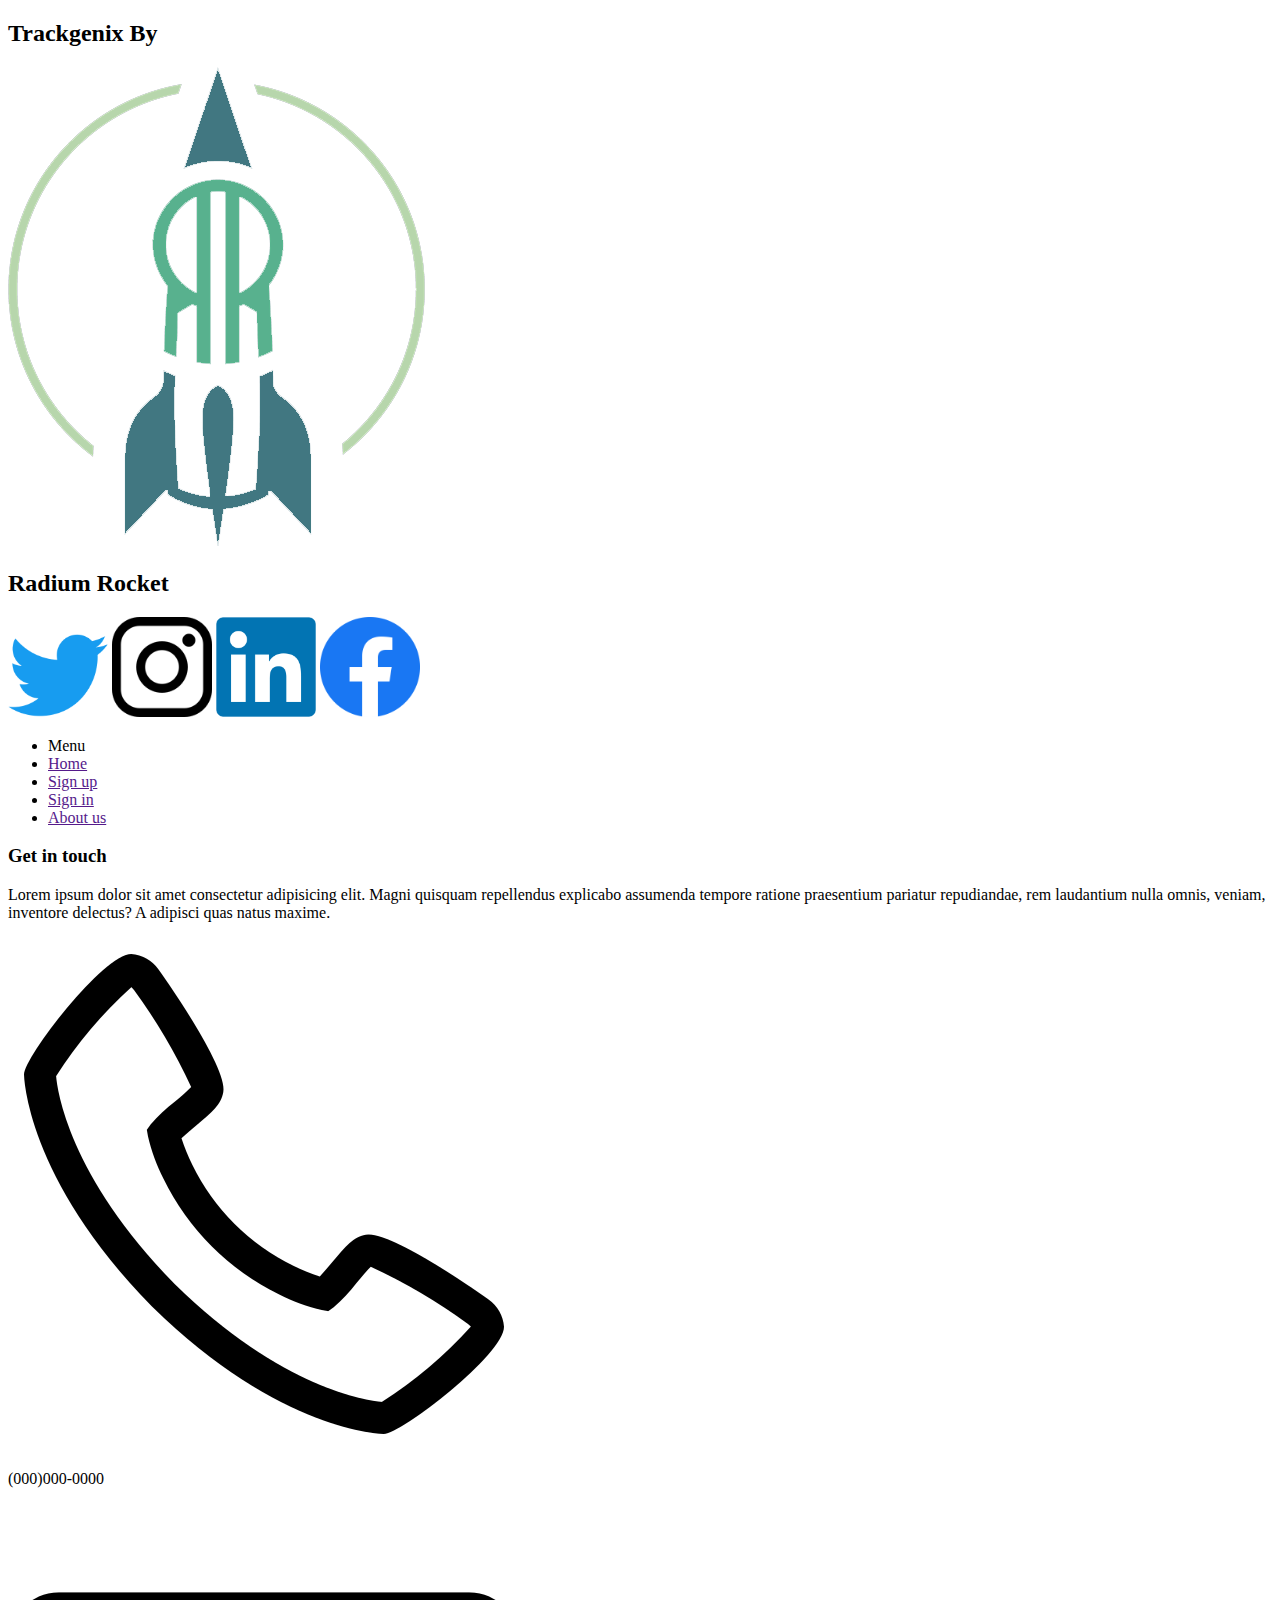
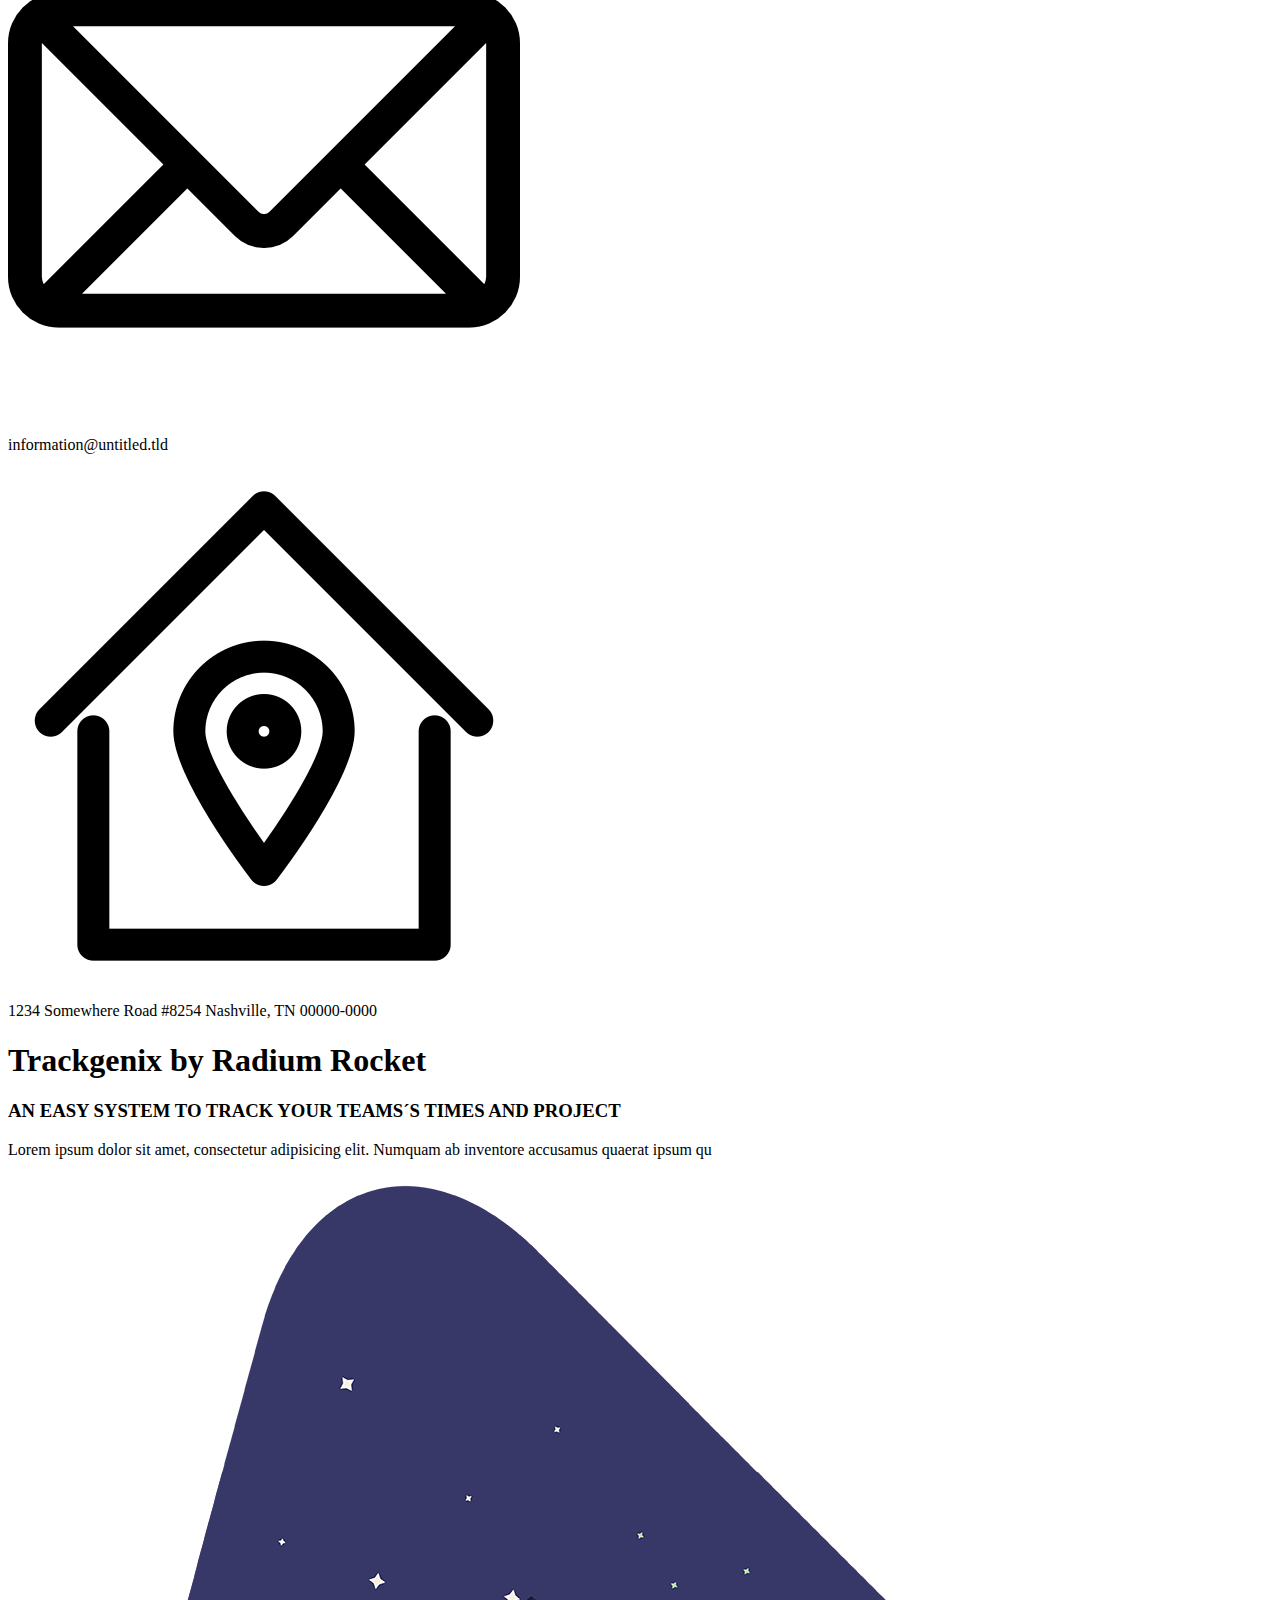
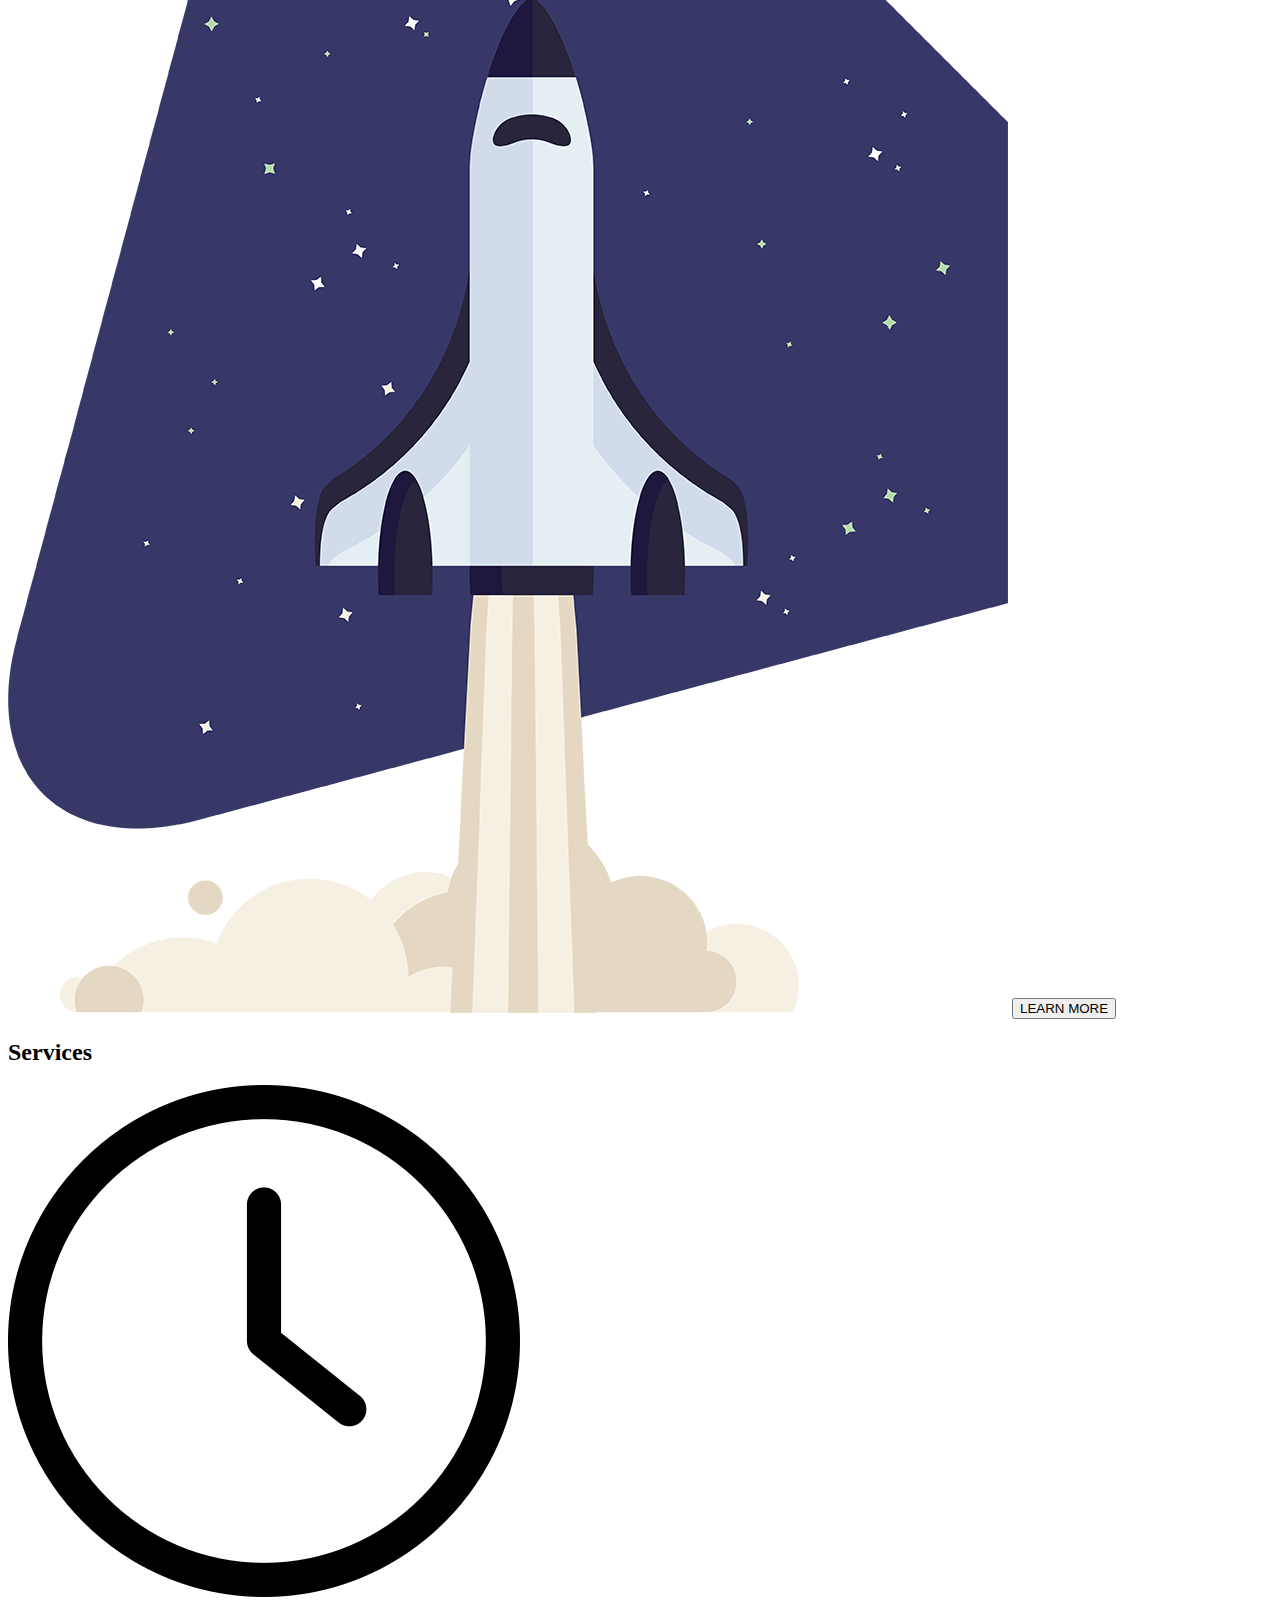
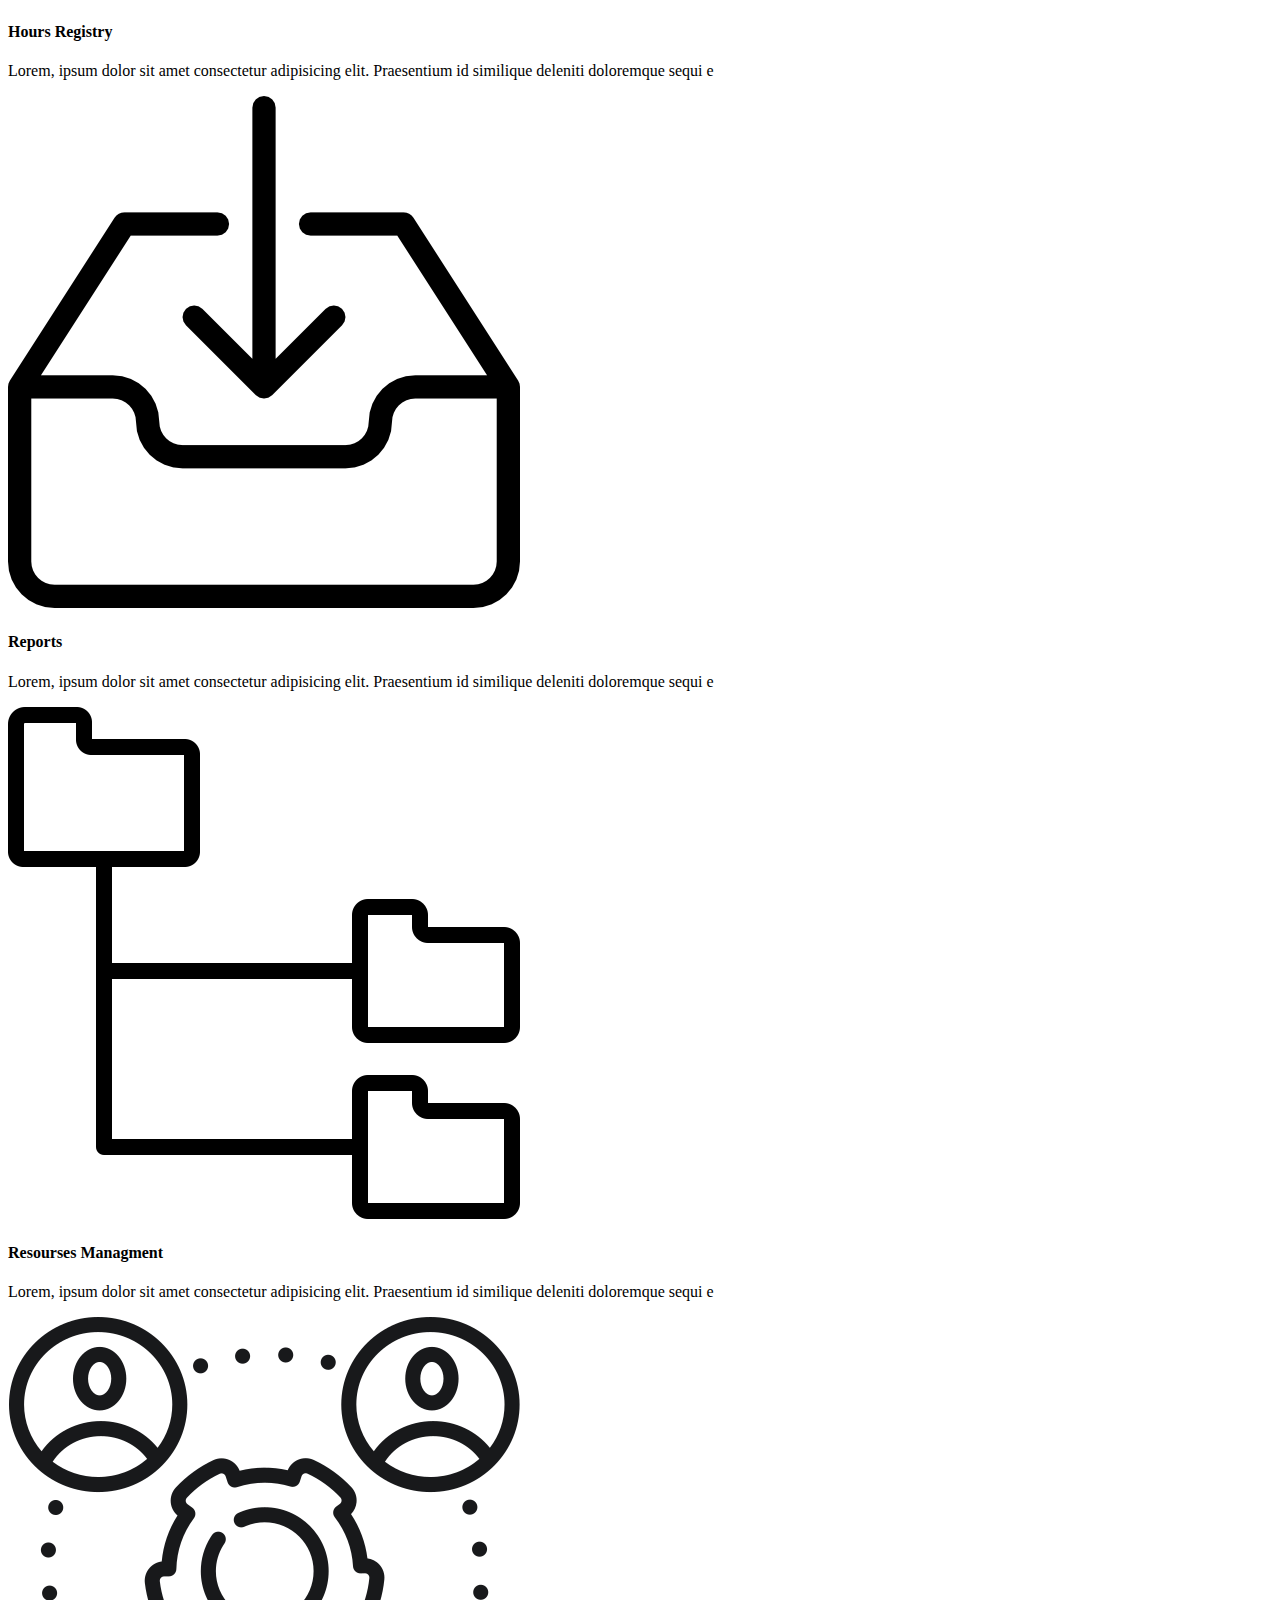
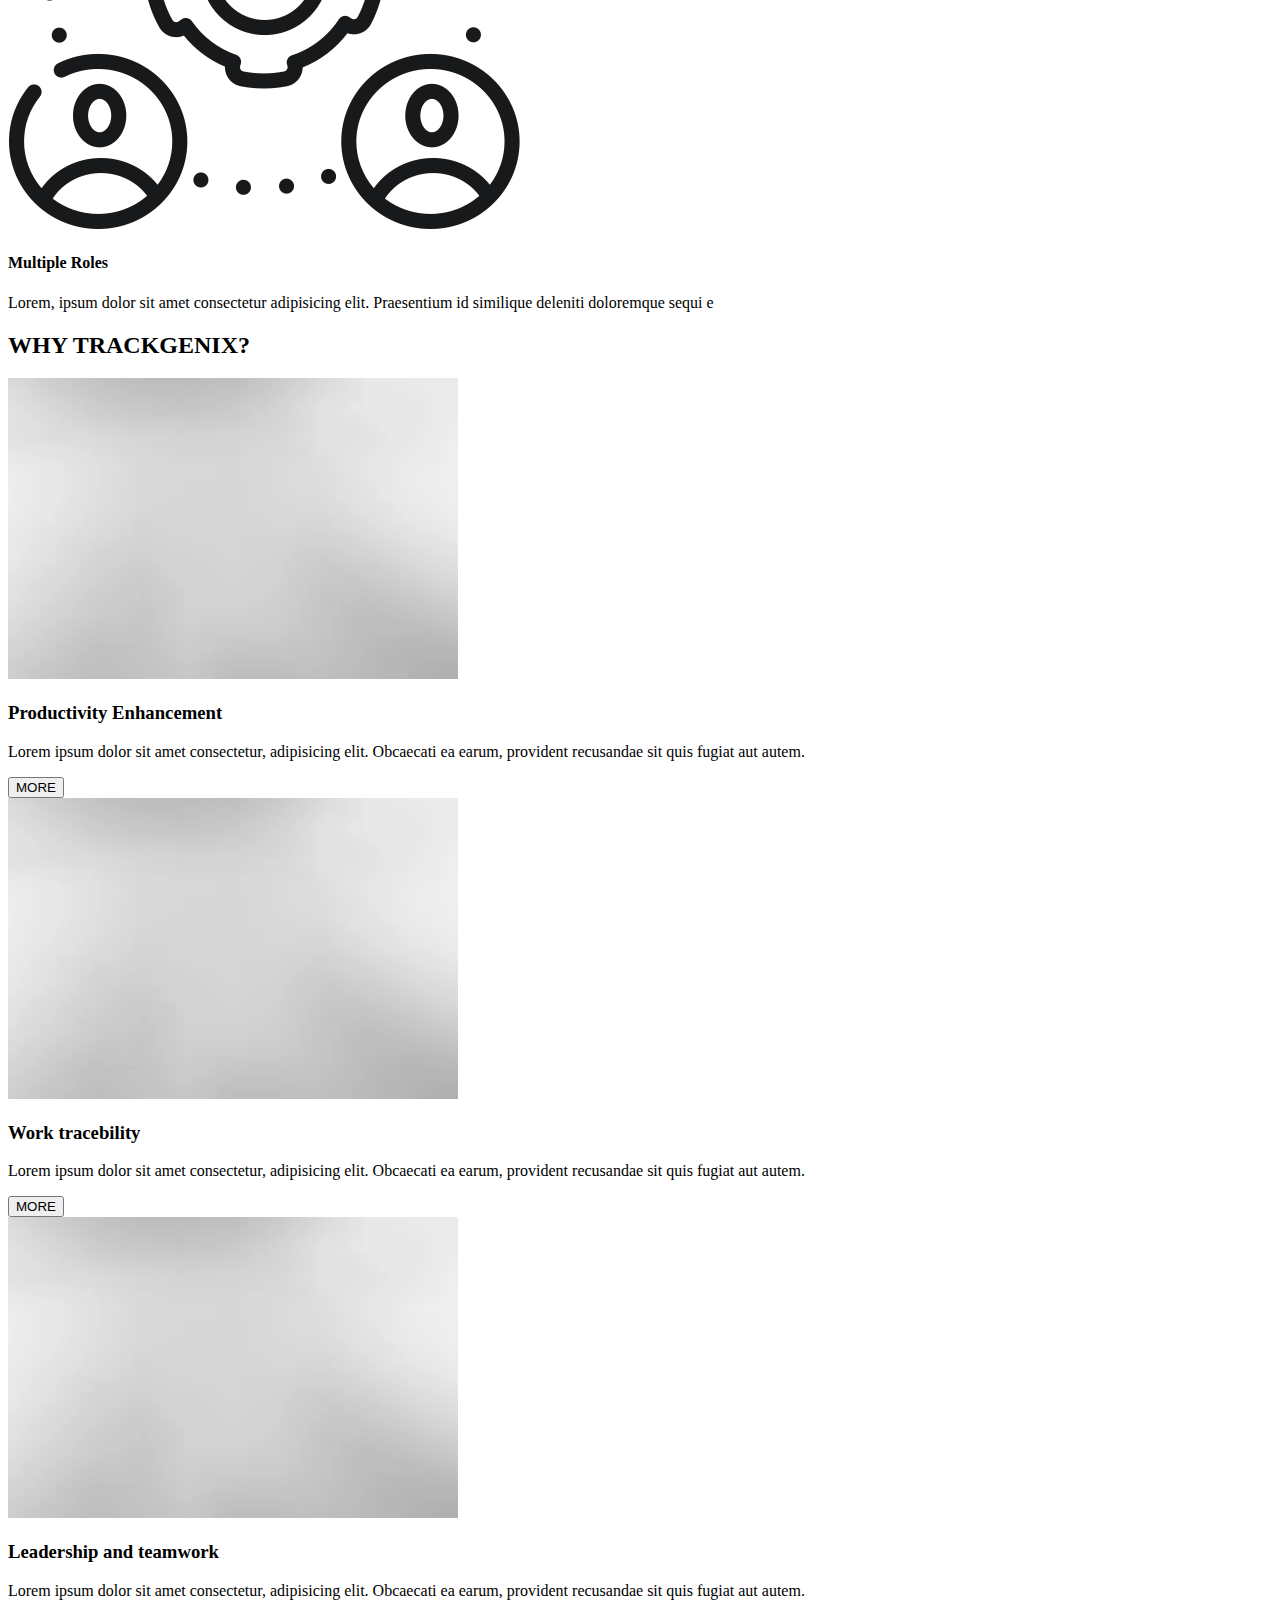
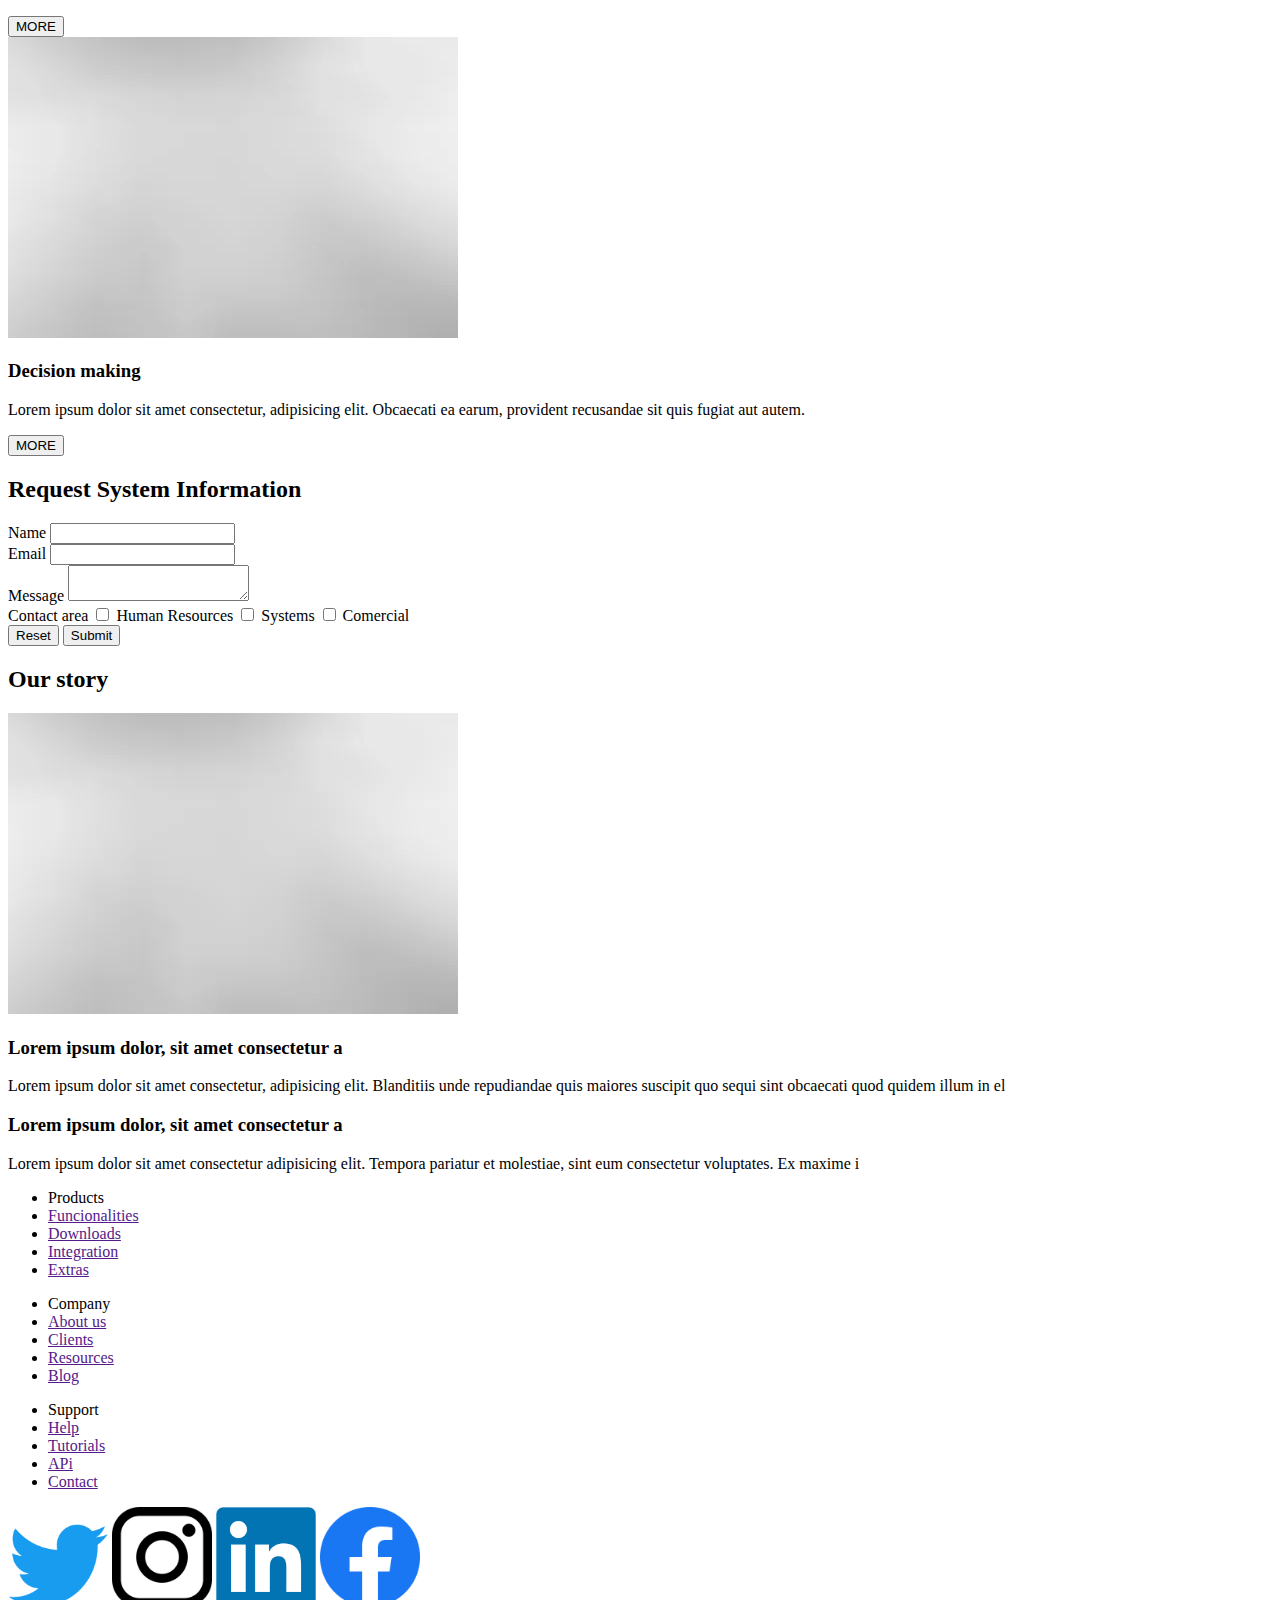
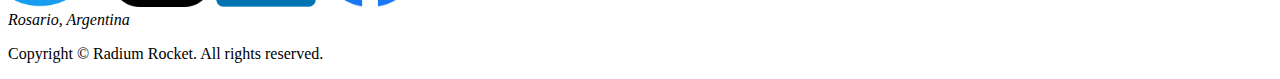
<file: Semana-01/index.html>
<!DOCTYPE html>
<html lang="es">
    <head>
        <meta charset="UTF-8">
        <meta http-equiv="X-UA-Compatible" content="IE=edge">
        <meta name="viewport" content="width=device-width, initial-scale=1.0">
        <meta name="description" content="Web de la empresa de software Trackgenix">
        <title>Trackgenix</title>
    </head>
    <body>
        <header>
            <div>
                <h2>Trackgenix By</h2>
                <img src="img/rocket-logo-883f208f5b6a41d21540cfecae22fa07.png" alt="Logo de Radium Rocket">
                <h2>Radium Rocket</h2>
            </div>
            <div>
                <a href="#"><img src="img/Twitter-logo.svg.png" alt="Logo Twitter" width="100"></a>
                <a href="#"><img src="img/logo-ig.png" alt="Logo Instagram" width="100"></a>
                <a href="#"><img src="img/logo-linkedin.png" alt="Logo Linkedin" width="100"></a>
                <a href="#"><img src="img/logo-fb.webp" alt="Logo Facebook" width="100"></a>
            </div>
        </header>
        <aside>
            <section>
                <ul>
                    <li>Menu</li>
                    <li><a href="">Home</a></li>
                    <li><a href="">Sign up</a></li>
                    <li><a href="">Sign in</a></li>
                    <li><a href="">About us</a></li>
                </ul>
            </section>
            <section>
                <h3>Get in touch</h3>
                <p>Lorem ipsum dolor sit amet consectetur adipisicing elit. Magni quisquam repellendus explicabo assumenda tempore ratione praesentium pariatur repudiandae, rem laudantium nulla omnis, veniam, inventore delectus? A adipisci quas natus maxime.</p>
            </section>
            <section>
                <div>
                    <img src="img/phone-call.png" alt="icon phone" >
                    <p>(000)000-0000</p>
                </div>
                <div>
                    <img src="img/mail.png" alt="icon email" >
                    <p>information@untitled.tld</p>
                </div>
                <div>
                    <img src="img/adress.png" alt="icon house" >
                    <p>1234 Somewhere Road #8254
                        Nashville, TN 00000-0000</p>
                </div>
            </section>
        </aside>
        <main>
            <section>
                <h1>Trackgenix by Radium Rocket</h1>
                <h3>AN EASY SYSTEM TO TRACK YOUR TEAMS´S TIMES AND PROJECT</h3>
                <p>Lorem ipsum dolor sit amet, consectetur adipisicing elit. Numquam ab inventore accusamus quaerat ipsum qu</p>
                <img src="img/trackgenix.png" alt="logo trackgenix">
                <button>LEARN MORE</button>
            </section>
            <section>
                <h2>Services</h2>
                <div>
                    <img src="img/reloj.png" alt="clock">
                    <h4>Hours Registry</h4>
                    <p>Lorem, ipsum dolor sit amet consectetur adipisicing elit. Praesentium id similique deleniti doloremque sequi e</p>
                </div>
                <div>
                    <img src="img/reports.png" alt="Report">
                    <h4>Reports</h4>
                    <p>Lorem, ipsum dolor sit amet consectetur adipisicing elit. Praesentium id similique deleniti doloremque sequi e</p>
                </div>
                <div>
                    <img src="img/resourses.png" alt="Resources">
                    <h4>Resourses Managment</h4>
                    <p>Lorem, ipsum dolor sit amet consectetur adipisicing elit. Praesentium id similique deleniti doloremque sequi e</p>
                </div>
                <div>
                    <img src="img/roles.png" alt="Roles">
                    <h4>Multiple Roles</h4>
                    <p>Lorem, ipsum dolor sit amet consectetur adipisicing elit. Praesentium id similique deleniti doloremque sequi e</p>
                </div>
            </section>
            <section>
                <h2>WHY TRACKGENIX?</h2>
                <div>
                    <img src="img/imagenGris.webp" alt="Image productivity">
                    <h3>Productivity Enhancement</h3>
                    <p>Lorem ipsum dolor sit amet consectetur, adipisicing elit. Obcaecati ea earum, provident recusandae sit quis fugiat aut autem.</p>
                    <button>MORE</button>
                </div>  
                <div>
                    <img src="img/imagenGris.webp" alt="Tracebility">
                    <h3>Work tracebility</h3>
                    <p>Lorem ipsum dolor sit amet consectetur, adipisicing elit. Obcaecati ea earum, provident recusandae sit quis fugiat aut autem.</p>
                    <button>MORE</button>
                </div>
                <div>
                    <img src="img/imagenGris.webp" alt="Team of trackgenix">
                    <h3>Leadership and teamwork</h3>
                    <p>Lorem ipsum dolor sit amet consectetur, adipisicing elit. Obcaecati ea earum, provident recusandae sit quis fugiat aut autem.</p>
                    <button>MORE</button>
                </div>
                <div>
                    <img src="img/imagenGris.webp" alt="Decision making">
                    <h3>Decision making</h3>
                    <p>Lorem ipsum dolor sit amet consectetur, adipisicing elit. Obcaecati ea earum, provident recusandae sit quis fugiat aut autem.</p>
                    <button>MORE</button>
                </div>
            </section>            
            <section>
                <h2>Request System Information</h2>
                <form>
                    <div>
                        <label for="name">Name</label>
                        <input type="text" name="first-name" >
                    </div>
                    <div>
                        <label for="email">Email</label>
                        <input type="email" name="email" >
                    </div>
                    <div>
                        <label for="message">Message</label>
                        <textarea name="message"></textarea>
                    </div>
                    <div>
                        <label for="contactArea">Contact area</label>
                        <input type="checkbox" name="hhrr" value="hhrr">
                        <label for="humanResources"> Human Resources</label>
                        <input type="checkbox" name="systems" value="systems">
                        <label for="systems"> Systems</label>
                        <input type="checkbox" name="comercial" value="comercial">
                        <label for="comercial">Comercial</label>
                    </div>
                    <div>
                        <input type="reset" name="reset" value="Reset">
                        <input type="submit" name="submit" value="Submit">
                    </div>
                </form>
            </section>
            <section>
                <h2>Our story</h2>
                <div>
                    <img src="img/imagenGris.webp" alt="History trackgenix">
                    <h3>Lorem ipsum dolor, sit amet consectetur a</h3>
                    <p>Lorem ipsum dolor sit amet consectetur, adipisicing elit. Blanditiis unde repudiandae quis maiores suscipit quo sequi sint obcaecati quod quidem illum in el</p>
                    <h3>Lorem ipsum dolor, sit amet consectetur a</h3>
                    <p>Lorem ipsum dolor sit amet consectetur adipisicing elit. Tempora pariatur et molestiae, sint eum consectetur voluptates. Ex maxime i</p>
                </div>
            </section>
            <section>
                <div>
                    <ul>
                        <li>Products</li>
                        <li><a href="">Funcionalities</a></li>
                        <li><a href="">Downloads</a></li>
                        <li><a href="">Integration</a></li>
                        <li><a href="">Extras</a></li>
                    </ul>
                </div>
                <div>
                    <ul>
                        <li>Company</li>
                        <li><a href="">About us</a></li>
                        <li><a href="">Clients</a></li>
                        <li><a href="">Resources</a></li>
                        <li><a href="">Blog</a></li>
                    </ul>
                </div>
                <div>
                    <ul>
                        <li>Support</li>
                        <li><a href="">Help</a></li>
                        <li><a href="">Tutorials</a></li>
                        <li><a href="">APi</a></li>
                        <li><a href="">Contact</a></li>
                    </ul>
                </div>
            </section>
        </main>
        <footer>
            <div>
                <a href="#"><img src="img/Twitter-logo.svg.png" alt="Logo Twitter" width="100"></a>
                <a href="#"><img src="img/logo-ig.png" alt="Logo Instagram" width="100"></a>
                <a href="#"><img src="img/logo-linkedin.png" alt="Logo Linkedin" width="100"></a>
                <a href="#"><img src="img/logo-fb.webp" alt="Logo Facebook" width="100"></a>
            </div>
            <address>
                Rosario, Argentina
            </address>
            <p>Copyright &copy; Radium Rocket. All rights reserved.</p>
        </footer>    
    </body>
</html>
</file>
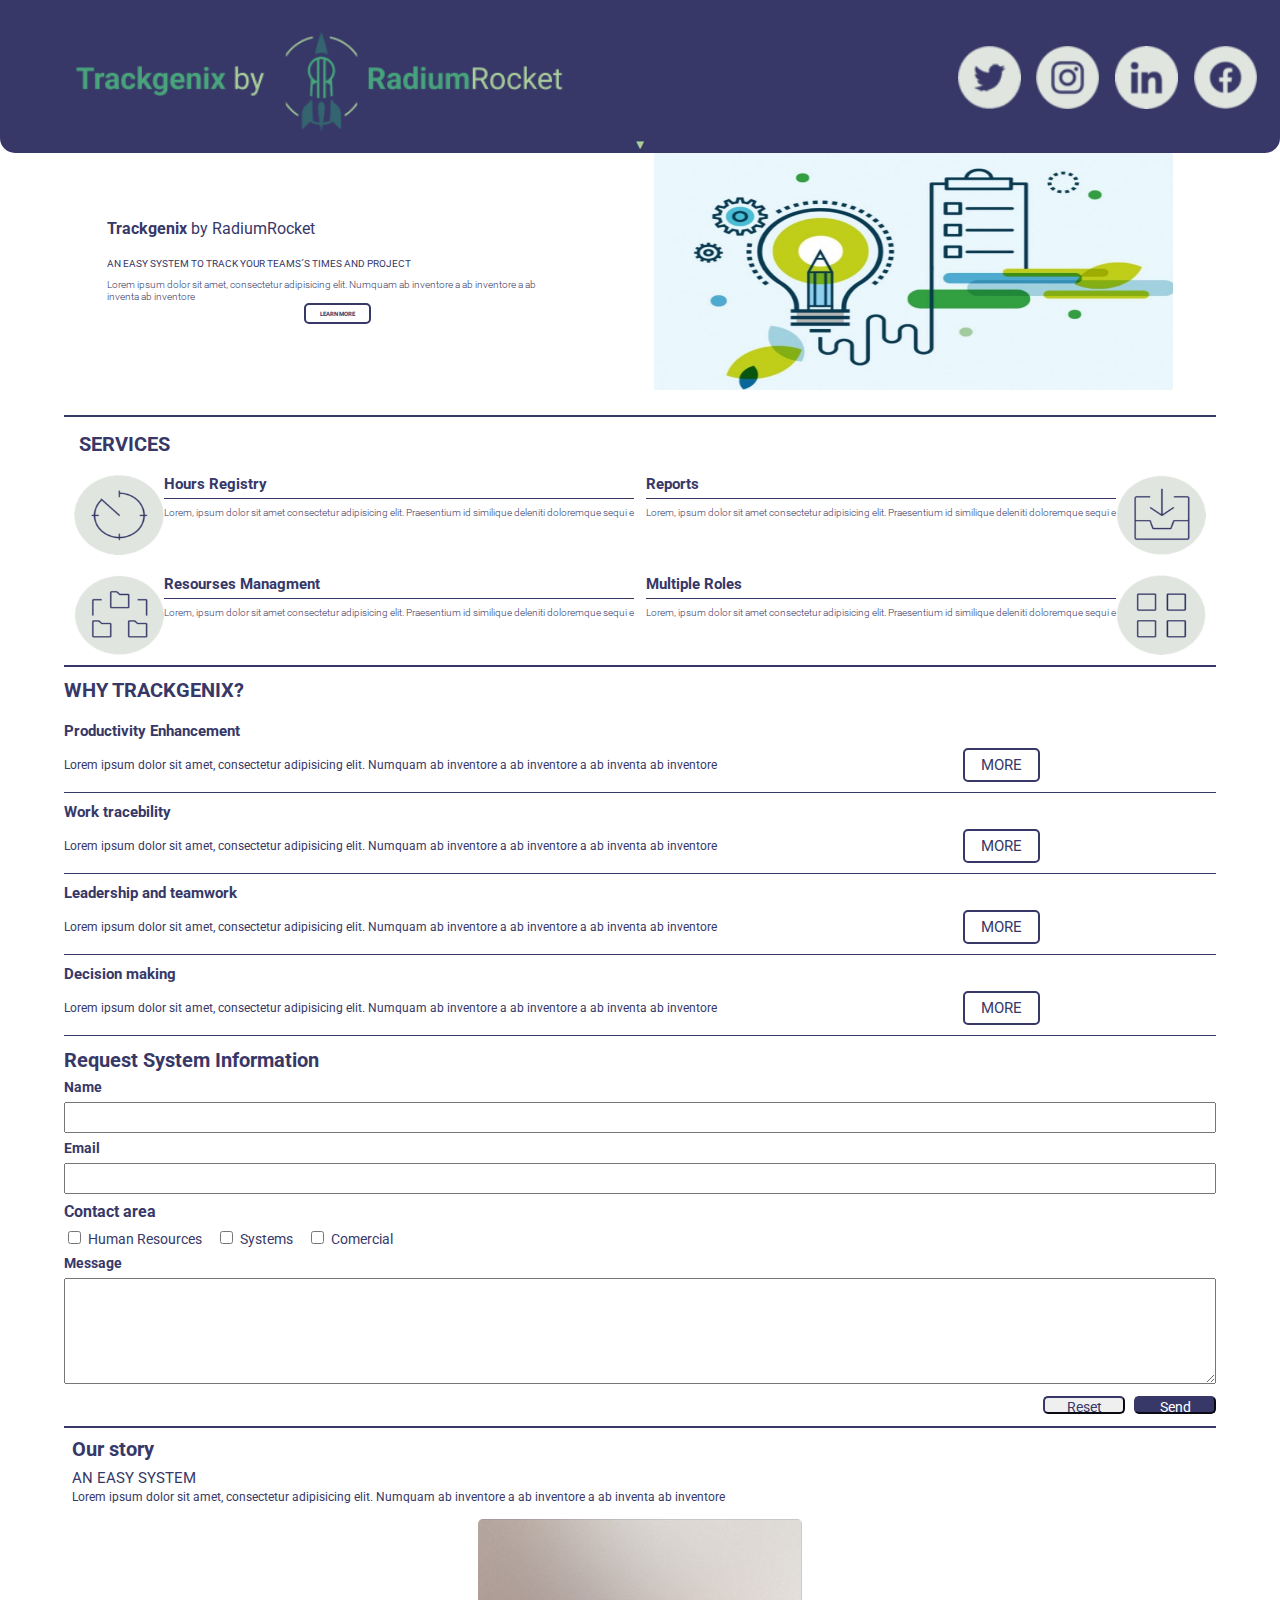
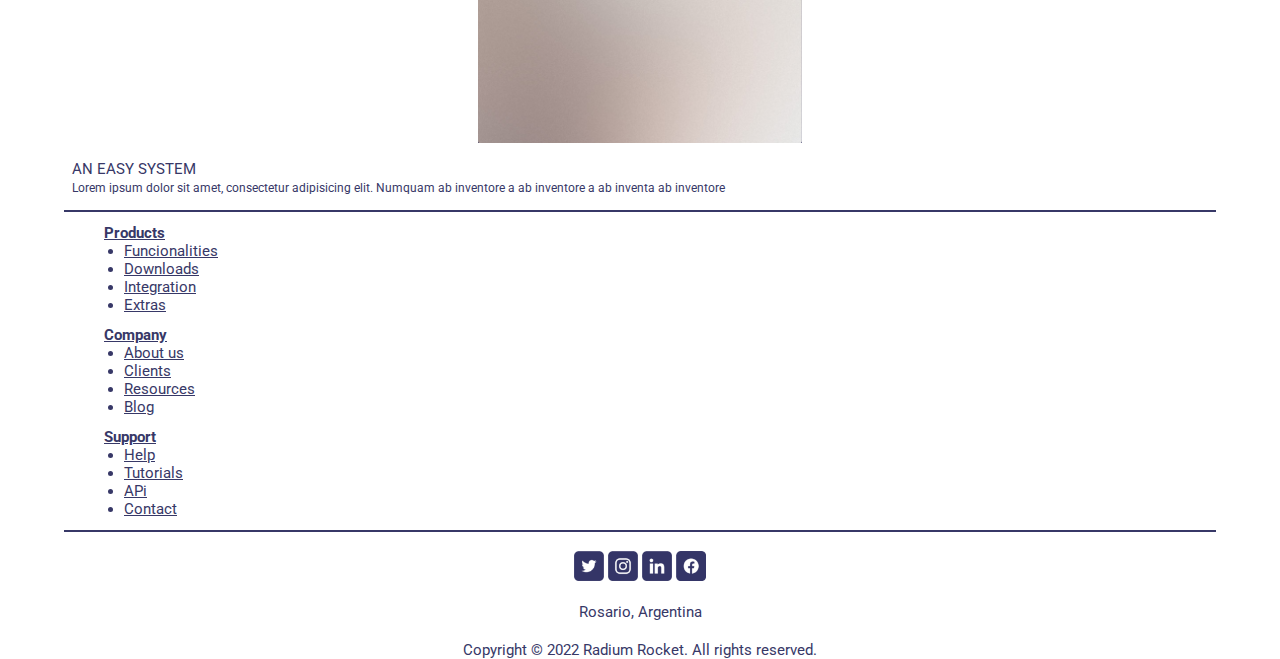
<file: Week-04/index.html>
<!DOCTYPE html>
<html lang="es">
    <head>
        <meta charset="UTF-8">
        <meta http-equiv="X-UA-Compatible" content="IE=edge">
        <meta name="viewport" content="width=device-width, initial-scale=1.0">
        <meta name="description" content="Web de la empresa de software Trackgenix">
        <title>Trackgenix</title>
        <link rel="preconnect" href="https://fonts.googleapis.com">
        <link rel="preconnect" href="https://fonts.gstatic.com" crossorigin>
        <link href="https://fonts.googleapis.com/css2?family=Roboto&display=swap" rel="stylesheet">
        <link rel="stylesheet" href="css/reset.css">
        <link rel="stylesheet" href="css/style.css">        
        <link rel="stylesheet" href="css/header.css">
        <link rel="stylesheet" href="css/main.css">
        <link rel="stylesheet" href="css/sidebar.css">
        <link rel="stylesheet" href="css/footer.css">
    </head>
    <body>        
        <header>
            <a href="#" class="logo-header"><img src="img/logo.png" alt="Logo trackgenix"></a>
            <button>▼</button>
            <div class="logos-social">
                <a href="#"><img src="img/icon-header-twitter.png" alt="Logo Twitter" width="51"></a>
                <a href="#"><img src="img/icon-header-instagram.png" alt="Logo Instagram" width="51"></a>
                <a href="#"><img src="img/icon-header-linkedin.png" alt="Logo Linkedin" width="51"></a>
                <a href="#"><img src="img/icon-header-facebook.png" alt="Logo Facebook" width="51"></a>
            </div>
        </header>
        <aside class="aside-bar">
            <section class="section-ul">
                <h3>Menu</h3>
                <ul>                    
                    <li id="home"><a href="">Home</a></li>
                    <li><a href="">Sign up</a></li>
                    <li><a href="">Sign in</a></li>
                    <li><a href="">About us</a></li>
                </ul>
            </section>
            <section class="section-get">
                <h3>Get in touch</h3>
                <p id="text-get">Lorem ipsum dolor sit amet consectetur adipisicing elit. Magnix. consectetur adipisicing elit. Magnipisicing elit. Magnix. consectetur adipisicing elit. M</p>
            </section>
            <section class="section-info">
                <div class="div-info">
                    <img src="img/icon-aside-phone.png" alt="icon phone" width="20">
                    <a href="tel:(000)000-0000">(000)000-0000</a>
                </div>
                <div class="div-info">
                    <img src="img/icon-aside-email.png" alt="icon email" width="20">
                    <a href="mailto:information@untitled.tld">information@untitled.tld</a>
                </div>
                <div class="div-info">
                    <img src="img/icon-aside-address.png" alt="icon house" width="20">
                    <p>1234 Somewhere Road #8254 Nashville, TN 00000-0000</p>
                </div>
            </section>
        </aside>
        <main>
            <section class="section-main">
                <h1><span id="letter-h1">Trackgenix</span><span> by RadiumRocket</span> </h1>
                <h3>AN EASY SYSTEM TO TRACK YOUR TEAMS´S TIMES AND PROJECT</h3>
                <p>Lorem ipsum dolor sit amet, consectetur adipisicing elit. Numquam ab inventore a ab inventore a ab inventa ab inventore </p>
                <img src="img/img-1.png" alt="logo trackgenix">
                <a href="" target="_blank" class="learn-more">LEARN MORE</a>
            </section>
            <section class="section-container">
                <h2>SERVICES</h2>
                <div class="div-article">
                    <article class="article-serv">
                        <img src="img/icon-section-hours.png" alt="clock">
                        <div>
                            <h4>Hours Registry</h4>                        
                            <p>Lorem, ipsum dolor sit amet consectetur adipisicing elit. Praesentium id similique deleniti doloremque sequi e</p>
                        </div>
                    </article>
                    <article class="article-serv">
                        <span><img src="img/icon-section-reports.png" alt="Report"></span>
                        <div>
                         <h4>Reports</h4>                    
                            <p>Lorem, ipsum dolor sit amet consectetur adipisicing elit. Praesentium id similique deleniti doloremque sequi e</p>
                        </div>
                    </article>                
                    <article class="article-serv">
                        <span><img src="img/icon-section-resources.png" alt="Resources"></span>
                        <div>
                            <h4>Resourses Managment</h4>
                            <p>Lorem, ipsum dolor sit amet consectetur adipisicing elit. Praesentium id similique deleniti doloremque sequi e</p>
                        </div>                    
                    </article>
                    <article class="article-serv">
                        <span><img src="img/icon-section-roles.png" alt="Roles"></span>
                        <div>
                            <h4>Multiple Roles</h4>
                            <p>Lorem, ipsum dolor sit amet consectetur adipisicing elit. Praesentium id similique deleniti doloremque sequi e</p>
                        </div>
                    </article>
                </div>
            </section>
            <section class="why-trackgenix-container">
                <h2>WHY TRACKGENIX?</h2>
                <div class="scroll-section">
                    <article>                    
                        <img src="img/imgGris.png" alt="Image productivity">
                        <h3>Productivity Enhancement</h3>
                        <div class="div-scroll">
                            <p>Lorem ipsum dolor sit amet, consectetur adipisicing elit. Numquam ab inventore a ab inventore a ab inventa ab inventore </p>
                            <a href="" target="_blank">MORE</a>
                        </div>                   
                    </article>  
                    <article>
                        <img src="img/imgGris.png" alt="Tracebility">
                        <h3>Work tracebility</h3>
                        <div class="div-scroll" >
                            <p>Lorem ipsum dolor sit amet, consectetur adipisicing elit. Numquam ab inventore a ab inventore a ab inventa ab inventore </p>
                            <a href="" target="_blank">MORE</a>
                        </div>    
                    </article>
                    <article>
                        <img src="img/imgGris.png" alt="Team of trackgenix">
                        <h3>Leadership and teamwork</h3>
                        <div class="div-scroll" >
                            <p>Lorem ipsum dolor sit amet, consectetur adipisicing elit. Numquam ab inventore a ab inventore a ab inventa ab inventore </p>
                            <a href="" target="_blank">MORE</a>
                        </div>
                    </article>
                    <article>
                        <img src="img/imgGris.png" alt="Decision making">
                        <h3>Decision making</h3>
                        <div class="div-scroll" >
                            <p>Lorem ipsum dolor sit amet, consectetur adipisicing elit. Numquam ab inventore a ab inventore a ab inventa ab inventore </p>
                            <a href="" target="_blank">MORE</a>
                        </div>
                    </article>
                </div>   
            </section>            
            <section class="section-form">
                <h2>Request System Information</h2>
                <form class="form">
                    <div class="form-label">
                        <label for="name" class="label">Name</label>
                        <input type="text" name="first-name" id="name">                    
                        <label for="email" class="label">Email</label>
                        <input type="email" name="email" id="email">
                    </div>                                                    
                    <div class="contact-area">
                        <h3>Contact area</h3>
                        <fieldset>                            
                            <div class="checks">
                                <input type="checkbox" name="hhrr" value="hhrr" id="human-resources">
                                <label for="human-resources"> Human Resources</label>
                                <input type="checkbox" name="systems" value="systems" id="systems">
                                <label for="systems"> Systems</label>
                                <input type="checkbox" name="comercial" value="comercial" id="comercial">
                                <label for="comercial">Comercial</label>
                            </div>                       
                        </fieldset>
                    </div>
                    <div class="div-text">           
                        <label for="message" class="label-message">Message</label>
                        <textarea name="message" id="label-message"></textarea> 
                    </div> 
                    <div class="div-buttons">
                        <input type="reset" name="reset" value="Reset" class="button-checks" id="reset">
                        <input type="submit" name="submit" value="Send" class="button-checks" id="submit">                    
                    </div>
                </form>
            </section>
            <section class="section-story">
                <h2>Our story</h2>
                <div class="div-story">
                    <h3 class="title-story" >An easy system</h3>
                    <p>Lorem ipsum dolor sit amet, consectetur adipisicing elit. Numquam ab inventore a ab inventore a ab inventa ab inventore </p>
                    <img src="img/imgGris.png" alt="History trackgenix">
                    <h3 class="title-story" >An easy system</h3>
                    <p id="paragraph-story">Lorem ipsum dolor sit amet, consectetur adipisicing elit. Numquam ab inventore a ab inventore a ab inventa ab inventore </p>
                </div>
            </section>
            <section class="section-links">
                <div class="div-section-links">
                    <h3>Products</h3>
                    <ul>
                        <li><a href="">Funcionalities</a></li>
                        <li><a href="">Downloads</a></li>
                        <li><a href="">Integration</a></li>
                        <li><a href="">Extras</a></li>
                    </ul>
                </div>
                <div class="div-section-links">
                    <h3>Company</h3>
                    <ul>                        
                        <li><a href="">About us</a></li>
                        <li><a href="">Clients</a></li>
                        <li><a href="">Resources</a></li>
                        <li><a href="">Blog</a></li>
                    </ul>
                </div>
                <div class="div-section-links" id="support">
                    <h3>Support</h3>
                    <ul>                        
                        <li><a href="">Help</a></li>
                        <li><a href="">Tutorials</a></li>
                        <li><a href="">APi</a></li>
                        <li><a href="">Contact</a></li>
                    </ul>
                </div>
            </section>
        </main>
        <footer class="footer">
            <div class="icons-footer">
                <a href="#" ><img src="img/icon-footer-twitter.png" alt="Logo Twitter" height="51"></a>
                <a href="#" ><img src="img/icon-footer-instagram.png" alt="Logo Instagram" height="51"></a>
                <a href="#" ><img src="img/icon-footer-linkedin.png" alt="Logo Linkedin" height="51"></a>
                <a href="#" ><img src="img/icon-footer-facebook.png" alt="Logo Facebook" height="51"></a>
            </div>
            <address>
                Rosario, Argentina
            </address>
            <p>Copyright &copy; 2022 Radium Rocket. All rights reserved.</p>
        </footer>    
    </body>
</html>
</file>
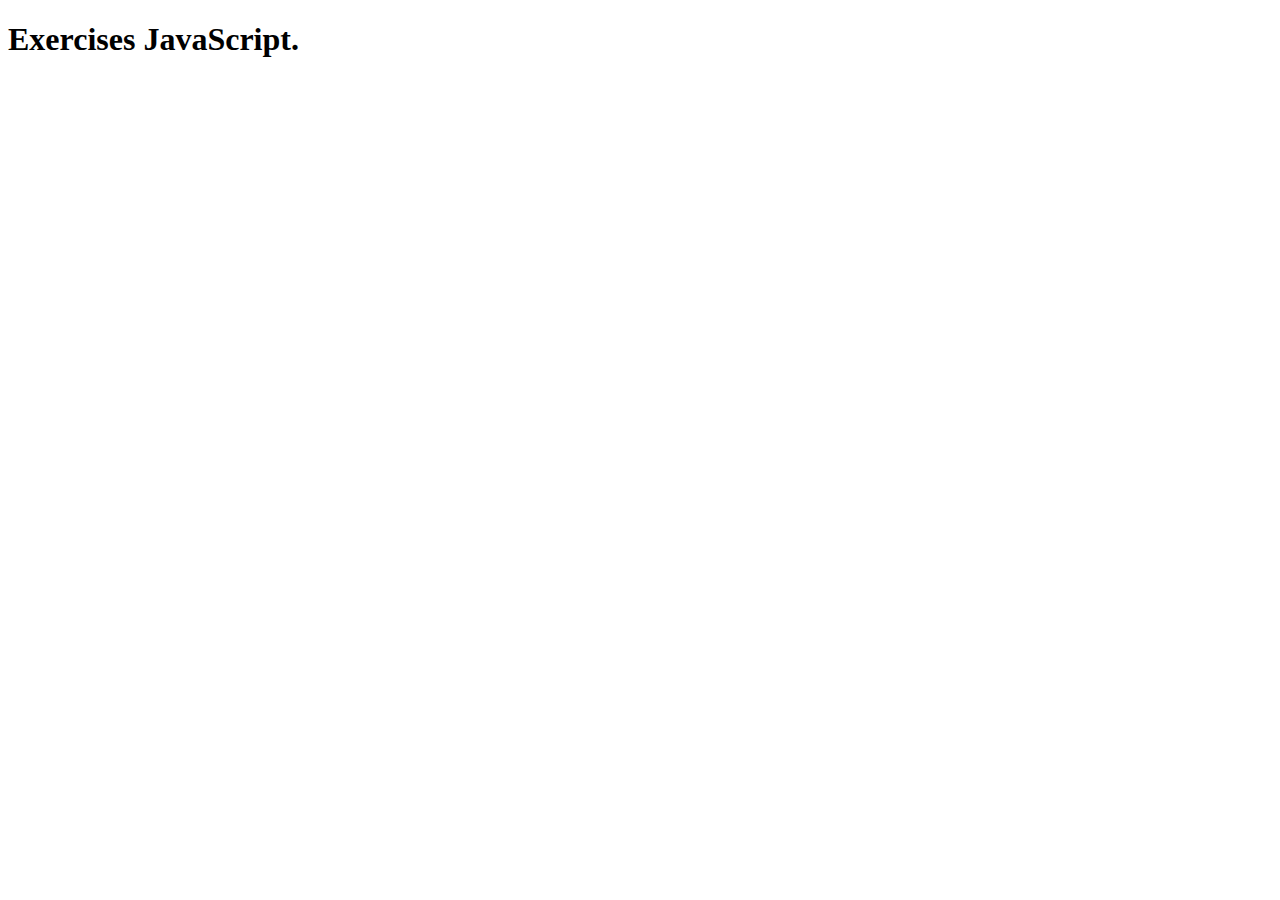
<file: Week-05/index.html>
<!DOCTYPE html>
<html lang="en">
<head>
    <meta charset="UTF-8">
    <meta http-equiv="X-UA-Compatible" content="IE=edge">
    <meta name="viewport" content="width=device-width, initial-scale=1.0">
    <title>Document</title>
    <script src="./exercises/01_variables_and_operators.js"></script>
    <script src="./exercises/02_strings.js"></script>
    <script src="./exercises/03_arrays.js"></script>
    <script src="./exercises/04_if_else.js"></script>
    <script src="./exercises/05_for.js"></script>
    <script src="./exercises/06_functions.js"></script>
</head>
<body>
    <h1>Exercises JavaScript.</h1>
    
</body>
</html>
</file>
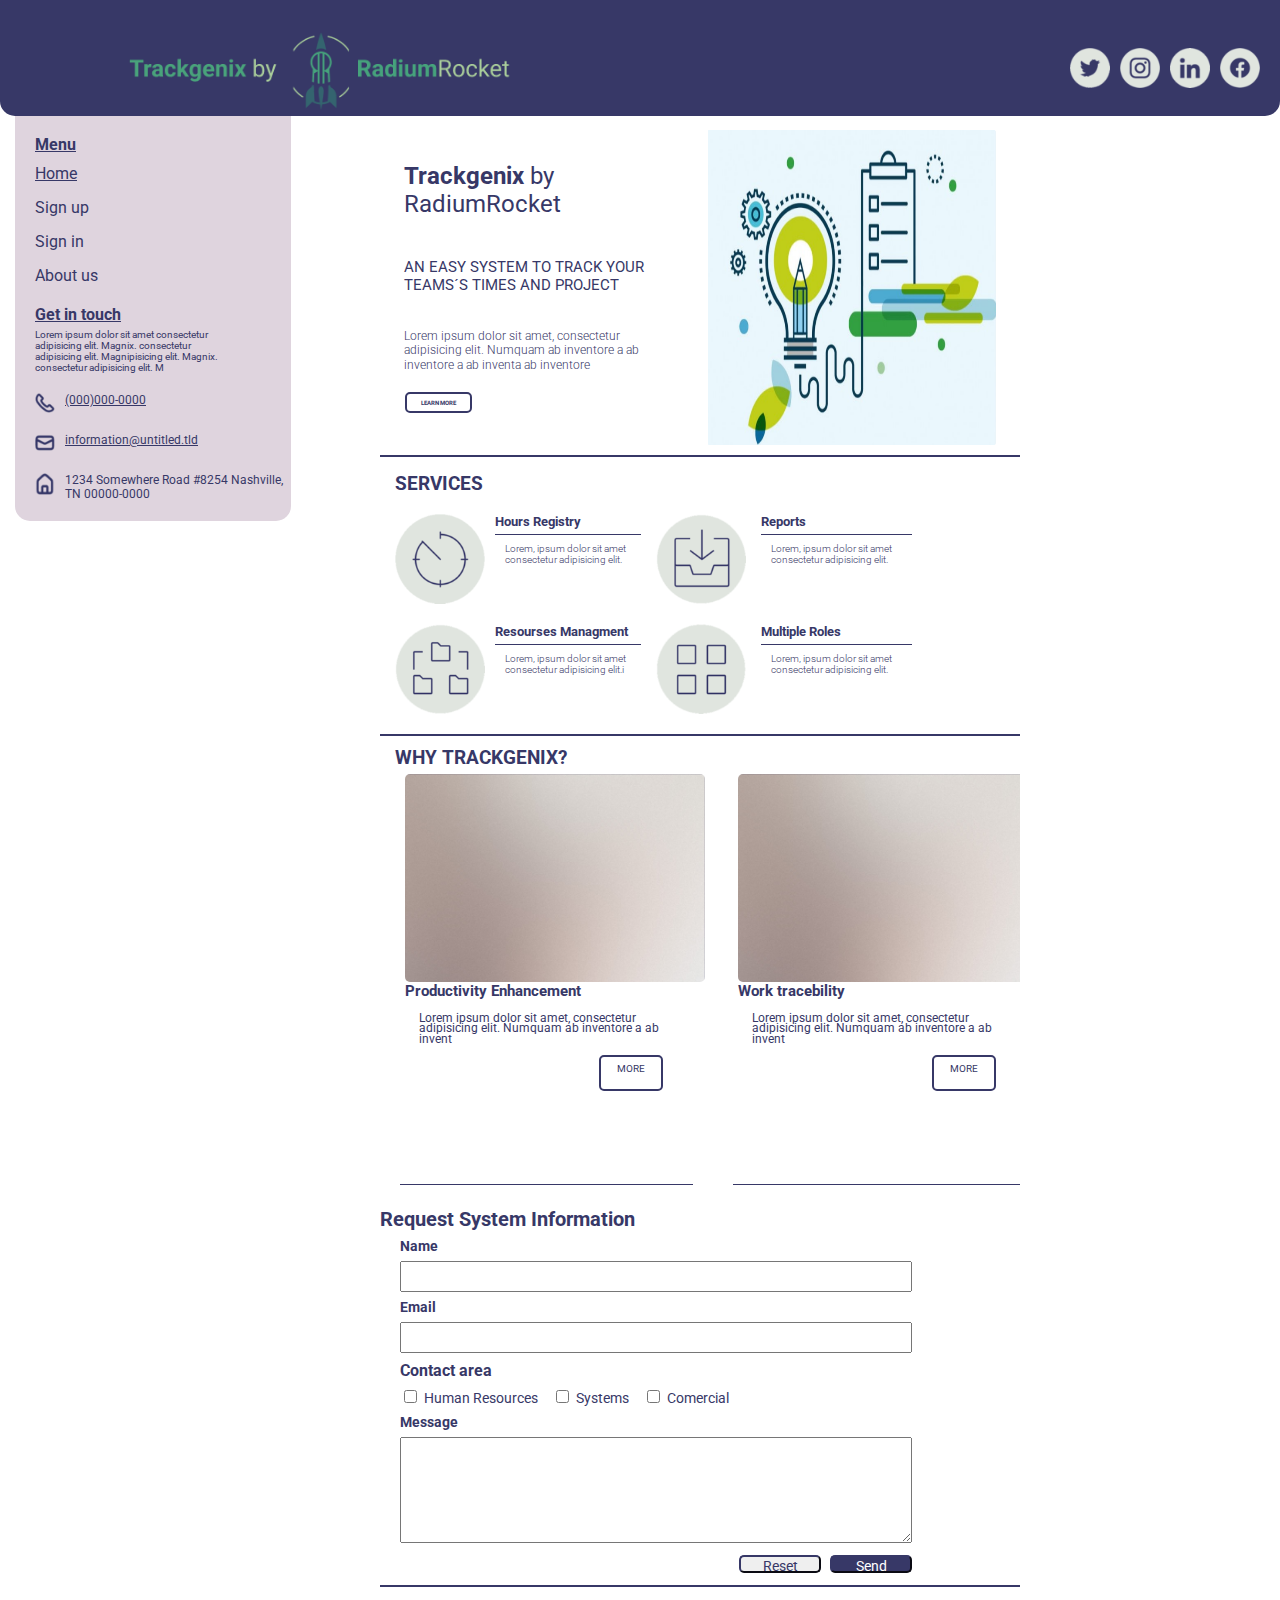
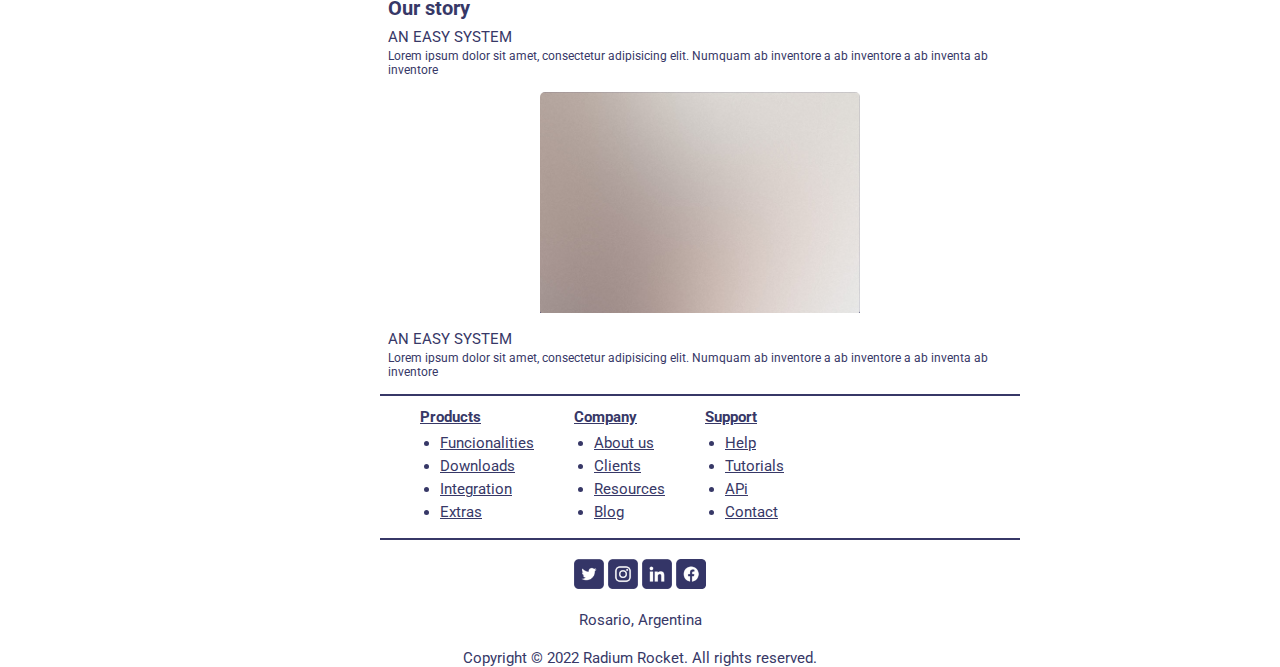
<file: Week-06/views/index.html>
<!DOCTYPE html>
<html lang="es">
    <head>
        <meta charset="UTF-8">
        <meta http-equiv="X-UA-Compatible" content="IE=edge">
        <meta name="viewport" content="width=device-width, initial-scale=1.0">
        <meta name="description" content="Web de la empresa de software Trackgenix">
        <title>Trackgenix</title>
        <link rel="preconnect" href="https://fonts.googleapis.com">
        <link rel="preconnect" href="https://fonts.gstatic.com" crossorigin>
        <link href="https://fonts.googleapis.com/css2?family=Roboto&display=swap" rel="stylesheet">
        <link rel="stylesheet" href="../css/reset.css">
        <link rel="stylesheet" href="../css/style.css">        
        <link rel="stylesheet" href="../css/header.css">
        <link rel="stylesheet" href="../css/main.css">
        <link rel="stylesheet" href="../css/sidebar.css">
        <link rel="stylesheet" href="../css/footer.css">
    </head>
    <body>        
        <header>
            <a href="#" class="logo-header"><img src="../img/logo.png" alt="Logo trackgenix"></a>
            <button>▼</button>
            <div class="logos-social">
                <a href="#"><img src="../img/icon-header-twitter.png" alt="Logo Twitter" width="51"></a>
                <a href="#"><img src="../img/icon-header-instagram.png" alt="Logo Instagram" width="51"></a>
                <a href="#"><img src="../img/icon-header-linkedin.png" alt="Logo Linkedin" width="51"></a>
                <a href="#"><img src="../img/icon-header-facebook.png" alt="Logo Facebook" width="51"></a>
            </div>
        </header>
        <div class="display-flex">
        <aside class="aside-bar">
            <section class="section-ul">
                <h3>Menu</h3>
                <ul>                    
                    <li id="home"><a href="">Home</a></li>
                    <li><a href="">Sign up</a></li>
                    <li><a href="">Sign in</a></li>
                    <li><a href="">About us</a></li>
                </ul>
            </section>
            <section class="section-get">
                <h3>Get in touch</h3>
                <p id="text-get">Lorem ipsum dolor sit amet consectetur adipisicing elit. Magnix. consectetur adipisicing elit. Magnipisicing elit. Magnix. consectetur adipisicing elit. M</p>
            </section>
            <section class="section-info">
                <div class="div-info">
                    <img src="../img/icon-aside-phone.png" alt="icon phone" width="20">
                    <a href="tel:(000)000-0000">(000)000-0000</a>
                </div>
                <div class="div-info">
                    <img src="../img/icon-aside-email.png" alt="icon email" width="20">
                    <a href="mailto:information@untitled.tld">information@untitled.tld</a>
                </div>
                <div class="div-info">
                    <img src="../img/icon-aside-address.png" alt="icon house" width="20">
                    <p>1234 Somewhere Road #8254 Nashville, TN 00000-0000</p>
                </div>
            </section>
        </aside>
        <main>
            <section class="section-main">
                <h1><span id="letter-h1">Trackgenix</span><span> by RadiumRocket</span> </h1>
                <h3>AN EASY SYSTEM TO TRACK YOUR TEAMS´S TIMES AND PROJECT</h3>
                <p>Lorem ipsum dolor sit amet, consectetur adipisicing elit. Numquam ab inventore a ab inventore a ab inventa ab inventore </p>
                <img src="../img/img-1.png" alt="logo trackgenix">
                <a href="" target="_blank" class="learn-more">LEARN MORE</a>
            </section>
            <section class="section-container">
                <h2>SERVICES</h2>
                <div class="div-article">
                    <article class="article-serv">
                        <img src="../img/icon-section-hours.png" alt="clock">
                        <div>
                            <h4>Hours Registry</h4>                        
                            <p>Lorem, ipsum dolor sit amet consectetur adipisicing elit.</p>
                        </div>
                    </article>
                    <article class="article-serv">
                        <span><img src="../img/icon-section-reports.png" alt="Report"></span>
                        <div>
                         <h4>Reports</h4>                    
                            <p>Lorem, ipsum dolor sit amet consectetur adipisicing elit.</p>
                        </div>
                    </article>                
                    <article class="article-serv">
                        <span><img src="../img/icon-section-resources.png" alt="Resources"></span>
                        <div>
                            <h4>Resourses Managment</h4>
                            <p>Lorem, ipsum dolor sit amet consectetur adipisicing elit.i</p>
                        </div>                    
                    </article>
                    <article class="article-serv">
                        <span><img src="../img/icon-section-roles.png" alt="Roles"></span>
                        <div>
                            <h4>Multiple Roles</h4>
                            <p>Lorem, ipsum dolor sit amet consectetur adipisicing elit.</p>
                        </div>
                    </article>
                </div>
            </section>
            <section class="why-trackgenix-container">
                <h2>WHY TRACKGENIX?</h2>
                <div class="scroll-section">
                    <article>                    
                        <img src="../img/imgGris.png" alt="Image productivity">
                        <div class="div-scroll">
                            <h3>Productivity Enhancement</h3>                        
                            <p>Lorem ipsum dolor sit amet, consectetur adipisicing elit. Numquam ab inventore a ab invent </p>
                            <a href="" target="_blank">MORE</a>
                        </div>                   
                    </article>  
                    <article>
                        <img src="../img/imgGris.png" alt="Tracebility">
                        <div class="div-scroll">
                            <h3>Work tracebility</h3>                        
                            <p>Lorem ipsum dolor sit amet, consectetur adipisicing elit. Numquam ab inventore a ab invent</p>
                            <a href="" target="_blank">MORE</a>
                        </div>    
                    </article>
                    <article>
                        <img src="../img/imgGris.png" alt="Team of trackgenix">
                        <div class="div-scroll">
                            <h3>Leadership and teamwork</h3>                        
                            <p>Lorem ipsum dolor sit amet, consectetur adipisicing elit. Numquam ab inventore a ab invent</p>
                            <a href="" target="_blank">MORE</a>
                        </div>
                    </article>
                    <article>
                        <img src="../img/imgGris.png" alt="Decision making">
                        <div class="div-scroll">
                            <h3>Decision making</h3>
                            <p>Lorem ipsum dolor sit amet, consectetur adipisicing elit. Numquam ab inventore a ab invent</p>
                            <a href="" target="_blank">MORE</a>
                        </div>
                    </article>
                </div>   
            </section>            
            <section class="section-form">
                <h2>Request System Information</h2>
                <form class="form">
                    <div class="form-label">
                        <label for="name" class="label">Name</label>
                        <input type="text" name="first-name" id="name">                    
                        <label for="email" class="label">Email</label>
                        <input type="email" name="email" id="email">
                    </div>                                                    
                    <div class="contact-area">
                        <h3>Contact area</h3>
                        <fieldset>                            
                            <div class="checks">
                                <input type="checkbox" name="hhrr" value="hhrr" id="human-resources">
                                <label for="human-resources"> Human Resources</label>
                                <input type="checkbox" name="systems" value="systems" id="systems">
                                <label for="systems"> Systems</label>
                                <input type="checkbox" name="comercial" value="comercial" id="comercial">
                                <label for="comercial">Comercial</label>
                            </div>                       
                        </fieldset>
                    </div>
                    <div class="div-text">           
                        <label for="message" class="label-message">Message</label>
                        <textarea name="message" id="label-message"></textarea> 
                    </div> 
                    <div class="div-buttons">
                        <input type="reset" name="reset" value="Reset" class="button-checks" id="reset">
                        <input type="submit" name="submit" value="Send" class="button-checks" id="submit">                    
                    </div>
                </form>
            </section>
            <section class="section-story">
                <h2>Our story</h2>
                <div class="div-story">
                    <h3 class="title-story" >An easy system</h3>
                    <p>Lorem ipsum dolor sit amet, consectetur adipisicing elit. Numquam ab inventore a ab inventore a ab inventa ab inventore </p>
                    <img src="../img/imgGris.png" alt="History trackgenix">
                    <h3 class="title-story" >An easy system</h3>
                    <p id="paragraph-story">Lorem ipsum dolor sit amet, consectetur adipisicing elit. Numquam ab inventore a ab inventore a ab inventa ab inventore </p>
                </div>
            </section>
            <section class="section-links">
                <div class="div-section-links">
                    <h3>Products</h3>
                    <ul>
                        <li><a href="">Funcionalities</a></li>
                        <li><a href="">Downloads</a></li>
                        <li><a href="">Integration</a></li>
                        <li><a href="">Extras</a></li>
                    </ul>
                </div>
                <div class="div-section-links">
                    <h3>Company</h3>
                    <ul>                        
                        <li><a href="">About us</a></li>
                        <li><a href="">Clients</a></li>
                        <li><a href="">Resources</a></li>
                        <li><a href="">Blog</a></li>
                    </ul>
                </div>
                <div class="div-section-links" id="support">
                    <h3>Support</h3>
                    <ul>                        
                        <li><a href="">Help</a></li>
                        <li><a href="">Tutorials</a></li>
                        <li><a href="">APi</a></li>
                        <li><a href="">Contact</a></li>
                    </ul>
                </div>
            </section>
        </main>
        </div>
        <footer class="footer">
            <div class="icons-footer">
                <a href="#" ><img src="../img/icon-footer-twitter.png" alt="Logo Twitter" height="51"></a>
                <a href="#" ><img src="../img/icon-footer-instagram.png" alt="Logo Instagram" height="51"></a>
                <a href="#" ><img src="../img/icon-footer-linkedin.png" alt="Logo Linkedin" height="51"></a>
                <a href="#" ><img src="../img/icon-footer-facebook.png" alt="Logo Facebook" height="51"></a>
            </div>
            <address>
                Rosario, Argentina
            </address>
            <p>Copyright &copy; 2022 Radium Rocket. All rights reserved.</p>
        </footer>    
    </body>
</html>
</file>
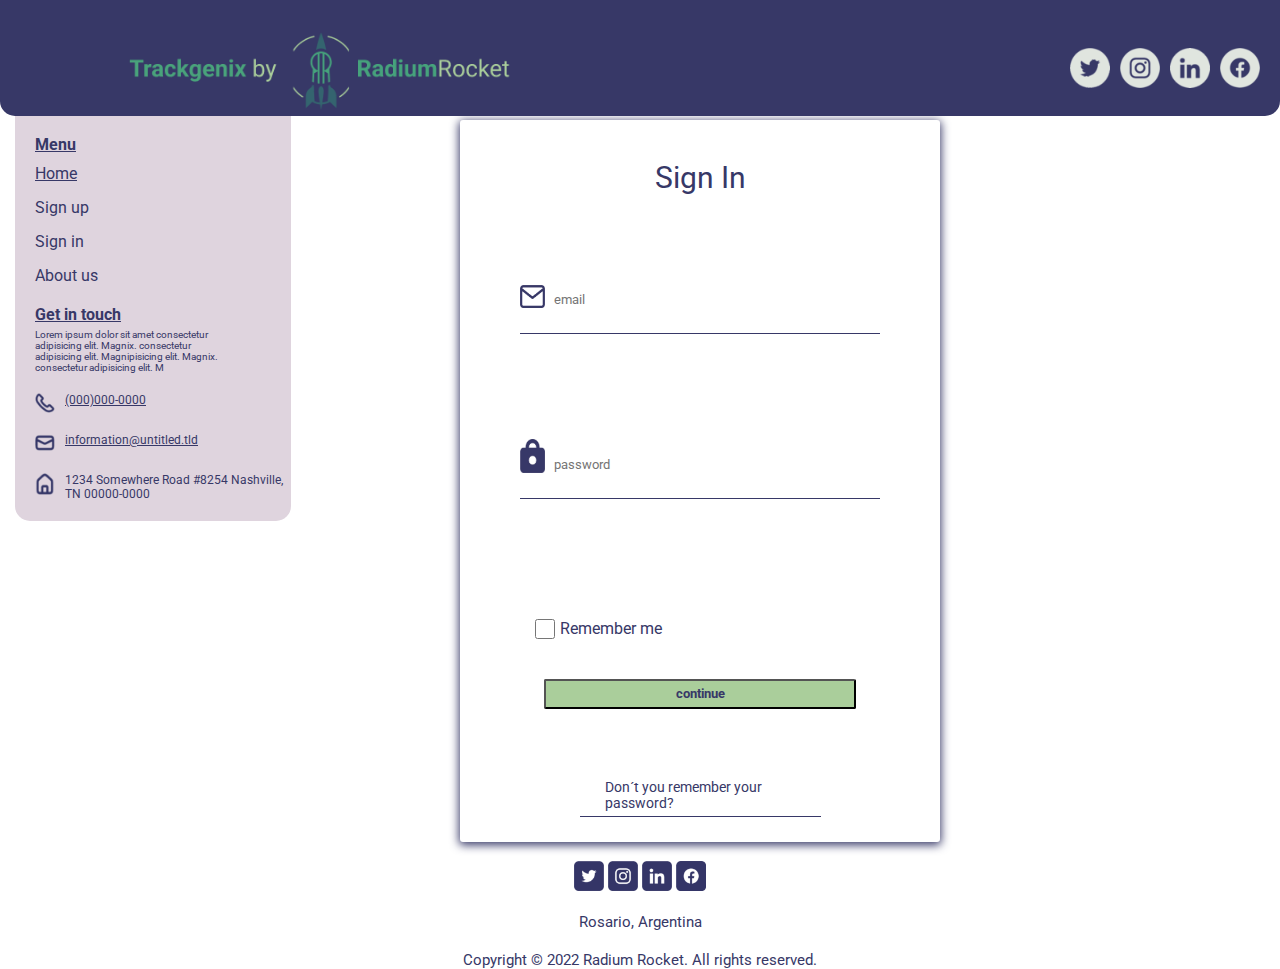
<file: Week-06/views/login.html>
<!DOCTYPE html>
<html lang="es">
    <head>
        <meta charset="UTF-8">
        <meta http-equiv="X-UA-Compatible" content="IE=edge">
        <meta name="viewport" content="width=device-width, initial-scale=1.0">
        <meta name="description" content="Web de la empresa de software Trackgenix">
        <title>Login</title>
        <link rel="preconnect" href="https://fonts.googleapis.com">
        <link rel="preconnect" href="https://fonts.gstatic.com" crossorigin>
        <link href="https://fonts.googleapis.com/css2?family=Roboto&display=swap" rel="stylesheet">
        <link rel="stylesheet" href="../css/reset.css">
        <link rel="stylesheet" href="../css/style.css">        
        <link rel="stylesheet" href="../css/header.css">
        <link rel="stylesheet" href="../css/main.css">
        <link rel="stylesheet" href="../css/sidebar.css">
        <link rel="stylesheet" href="../css/footer.css">
        <link rel="stylesheet" href="../css/login.css">
        <script src="../javascript/login.js"></script>
    </head>
    <body>        
        <header>
            <a href="#" class="logo-header"><img src="../img/logo.png" alt="Logo trackgenix"></a>
            <button>▼</button>
            <div class="logos-social">
                <a href="#"><img src="../img/icon-header-twitter.png" alt="Logo Twitter" width="51"></a>
                <a href="#"><img src="../img/icon-header-instagram.png" alt="Logo Instagram" width="51"></a>
                <a href="#"><img src="../img/icon-header-linkedin.png" alt="Logo Linkedin" width="51"></a>
                <a href="#"><img src="../img/icon-header-facebook.png" alt="Logo Facebook" width="51"></a>
            </div>
        </header>
        <div class="display-flex">
        <aside class="aside-bar">
            <section class="section-ul">
                <h3>Menu</h3>
                <ul>                    
                    <li id="home"><a href="">Home</a></li>
                    <li><a href="">Sign up</a></li>
                    <li><a href="">Sign in</a></li>
                    <li><a href="">About us</a></li>
                </ul>
            </section>
            <section class="section-get">
                <h3>Get in touch</h3>
                <p id="text-get">Lorem ipsum dolor sit amet consectetur adipisicing elit. Magnix. consectetur adipisicing elit. Magnipisicing elit. Magnix. consectetur adipisicing elit. M</p>
            </section>
            <section class="section-info">
                <div class="div-info">
                    <img src="../img/icon-aside-phone.png" alt="icon phone" width="20">
                    <a href="tel:(000)000-0000">(000)000-0000</a>
                </div>
                <div class="div-info">
                    <img src="../img/icon-aside-email.png" alt="icon email" width="20">
                    <a href="mailto:information@untitled.tld">information@untitled.tld</a>
                </div>
                <div class="div-info">
                    <img src="../img/icon-aside-address.png" alt="icon house" width="20">
                    <p>1234 Somewhere Road #8254 Nashville, TN 00000-0000</p>
                </div>
            </section>
        </aside>
        <main>
            <fieldset class="form-login">
                <h2>Sign in</h2>
                <div class="input mail">
                    <img src="../img/login-email.png" alt="image-email">
                    <input type="text" placeholder="email"  id="input-email">                    
                </div>
                <div class="feedback-div" id="email-fb"></div>
                <div class="input pass">
                    <img src="../img/login-lock.png" alt="image-lock">
                    <input type="password" placeholder="password" id="input-pass">                    
                </div>
                <div class="feedback-div" id="pass-feedback"></div>
                <div class="input-checkbox">
                    <input type="checkbox" name="" id="check">
                    <label for="remember">Remember me</label>
                </div>
                <input type="submit" id="submit-button" class="button-continue" value="continue">
                <div class="div-reset-pass"><a href="">Don´t you remember your password?</a></div>
            </fieldset>
        </main>
        </div>
        <footer class="footer">
            <div class="icons-footer">
                <a href="#" ><img src="../img/icon-footer-twitter.png" alt="Logo Twitter" height="51"></a>
                <a href="#" ><img src="../img/icon-footer-instagram.png" alt="Logo Instagram" height="51"></a>
                <a href="#" ><img src="../img/icon-footer-linkedin.png" alt="Logo Linkedin" height="51"></a>
                <a href="#" ><img src="../img/icon-footer-facebook.png" alt="Logo Facebook" height="51"></a>
            </div>
            <address>
                Rosario, Argentina
            </address>
            <p>Copyright &copy; 2022 Radium Rocket. All rights reserved.</p>
        </footer>    
    </body>
</html>
</file>
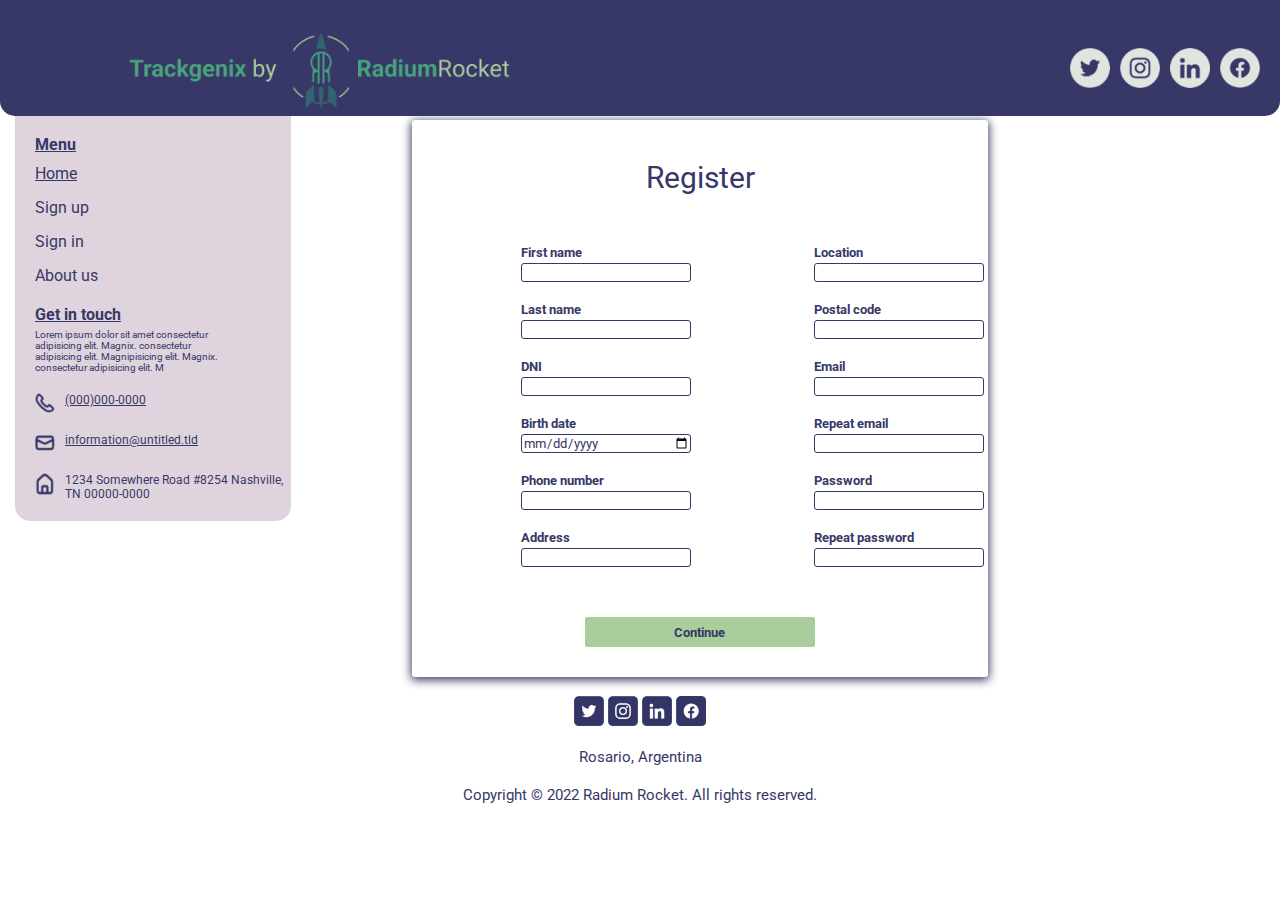
<file: Week-06/views/signup.html>
<!DOCTYPE html>
<html lang="es">
    <head>
        <meta charset="UTF-8">
        <meta http-equiv="X-UA-Compatible" content="IE=edge">
        <meta name="viewport" content="width=device-width, initial-scale=1.0">
        <meta name="description" content="Web de la empresa de software Trackgenix">
        <title>Sign up</title>
        <link rel="preconnect" href="https://fonts.googleapis.com">
        <link rel="preconnect" href="https://fonts.gstatic.com" crossorigin>
        <link href="https://fonts.googleapis.com/css2?family=Roboto&display=swap" rel="stylesheet">
        <link rel="stylesheet" href="../css/reset.css">
        <link rel="stylesheet" href="../css/style.css">        
        <link rel="stylesheet" href="../css/header.css">
        <link rel="stylesheet" href="../css/main.css">
        <link rel="stylesheet" href="../css/sidebar.css">
        <link rel="stylesheet" href="../css/footer.css">
        <link rel="stylesheet" href="../css/sign-up.css">
        <script src="../javascript/sign-up.js"></script>
    </head>
    <body>        
        <header>
            <a href="#" class="logo-header"><img src="../img/logo.png" alt="Logo trackgenix"></a>
            <button>▼</button>
            <div class="logos-social">
                <a href="#"><img src="../img/icon-header-twitter.png" alt="Logo Twitter" width="51"></a>
                <a href="#"><img src="../img/icon-header-instagram.png" alt="Logo Instagram" width="51"></a>
                <a href="#"><img src="../img/icon-header-linkedin.png" alt="Logo Linkedin" width="51"></a>
                <a href="#"><img src="../img/icon-header-facebook.png" alt="Logo Facebook" width="51"></a>
            </div>
        </header>
        <div class="display-flex">
        <aside class="aside-bar">
            <section class="section-ul">
                <h3>Menu</h3>
                <ul>                    
                    <li id="home"><a href="">Home</a></li>
                    <li><a href="">Sign up</a></li>
                    <li><a href="">Sign in</a></li>
                    <li><a href="">About us</a></li>
                </ul>
            </section>
            <section class="section-get">
                <h3>Get in touch</h3>
                <p id="text-get">Lorem ipsum dolor sit amet consectetur adipisicing elit. Magnix. consectetur adipisicing elit. Magnipisicing elit. Magnix. consectetur adipisicing elit. M</p>
            </section>
            <section class="section-info">
                <div class="div-info">
                    <img src="../img/icon-aside-phone.png" alt="icon phone" width="20">
                    <a href="tel:(000)000-0000">(000)000-0000</a>
                </div>
                <div class="div-info">
                    <img src="../img/icon-aside-email.png" alt="icon email" width="20">
                    <a href="mailto:information@untitled.tld">information@untitled.tld</a>
                </div>
                <div class="div-info">
                    <img src="../img/icon-aside-address.png" alt="icon house" width="20">
                    <p>1234 Somewhere Road #8254 Nashville, TN 00000-0000</p>
                </div>
            </section>
        </aside>
        <main>            
            <form action="" class="register-form">
                <h2>Register</h2>
                <div class="div-columns">
                <div class="sub-div">                    
                    <div class="input">
                        <label for="first-name">First name</label>
                        <input type="text" id="first-name" class="border">
                        <div class="validation-message" id="error-firstName"></div>
                    </div>
                    <div class="input">
                        <label for="last-name">Last name</label>
                        <input type="text" class="border" id="last-name">
                        <div class="validation-message" id="error-lastName"></div>
                    </div>
                    <div class="input"> 
                        <label for="dni">DNI</label>
                        <input type="text" id="dni" class="border">
                        <div class="validation-message" id="error-dni"></div>
                    </div>
                    <div class="input">
                        <label for="birth-date">Birth date</label>
                        <input type="date" id="birth-date" class="border">
                        <div class="validation-message" id="error-birthDate"></div>
                    </div>
                    <div class="input">
                        <label for="phone">Phone number</label>
                        <input type="text" id="phone" class="border">
                        <div class="validation-message" id="error-phone"></div>
                    </div>
                    <div class="input">
                        <label for="address">Address</label>
                        <input type="text" id="address" class="border">
                        <div class="validation-message" id="error-address"></div>
                    </div>
                </div>
                <div class="sub-div">
                    <div class="input"> 
                        <label for="location">Location</label>
                        <input type="text" id="location"  class="border">
                        <div class="validation-message" id="error-location"></div>
                    </div>
                    <div class="input">
                        <label for="postal-code">Postal code</label>
                        <input type="text" id="postal-code" class="border">
                        <div class="validation-message" id="error-postalCode"></div>
                    </div>
                    <div class="input"> 
                        <label for="email">Email</label>
                        <input type="text" id="email" class="border">
                        <div class="validation-message" id="error-email"></div>
                    </div>
                    <div class="input">
                        <label for="repeat-email">Repeat email</label>
                        <input type="text" id="repeat-email" class="border">
                        <div class="validation-message" id="error-repeatEmail"></div>
                    </div>
                    <div class="input">
                        <label for="password">Password</label>
                        <input type="text" id="password" class="border">
                        <div class="validation-message" id="error-password"></div>
                    </div>
                    <div class="input">
                        <label for="repeat-password">Repeat password</label>
                        <input type="text" id="repeat-password" class="border">
                        <div class="validation-message" id="error-repeatPass"></div>
                    </div>                    
                </div>  
                </div>  
                <input type="submit" class="continue-button" value="Continue" id="input-sign-up">           
            </form>            
        </main>        
        </div>
        <footer class="footer">
            <div class="icons-footer">
                <a href="#" ><img src="../img/icon-footer-twitter.png" alt="Logo Twitter" height="51"></a>
                <a href="#" ><img src="../img/icon-footer-instagram.png" alt="Logo Instagram" height="51"></a>
                <a href="#" ><img src="../img/icon-footer-linkedin.png" alt="Logo Linkedin" height="51"></a>
                <a href="#" ><img src="../img/icon-footer-facebook.png" alt="Logo Facebook" height="51"></a>
            </div>
            <address>
                Rosario, Argentina
            </address>
            <p>Copyright &copy; 2022 Radium Rocket. All rights reserved.</p>
        </footer>    
    </body>
</html>
</file>
<file: Week-04/css/style.css>
* {
    color: #373867;
    font-family: 'Roboto', sans-serif;
}
img {
    display: none;
}
button {
    background: none;
    border: none;
    cursor: pointer;
    color: #AACE9B;
}
</file>
<file: Week-04/css/header.css>
header {
    background-color: #373867;
    color: #AACE9B;   
    width: 100%;
    border-radius: 0 0 15px 15px;
    display: flex;
    top: 0;
    flex-direction: column;
    align-items: center;
}


header img {
    display: flex;
    width: 80%; 
    margin: auto;   
}

.logos-social {
    display: none;
}
@media screen and (min-width: 480px){
    header {
        display: flex;
        flex-direction: row;
        justify-content: space-between;
        flex-wrap: wrap;
        min-height: 0px;
    }
    .logo-header {
        width: 50%;
        margin-top: 20px;
    }
    .logos-social img {
        display: block;
        justify-content: start;
    }    
    .logos-social {
        display: flex;
        justify-content: space-between;
        width: 28%;
        margin-right: 15px;
        justify-content: end;
    }
    .logos-social a {
        display: flex;
        justify-content: center;
        width: 22%;
        height: fit-content;
        margin-top: 20px;
    }
    header button {
        margin: auto;        
        margin-bottom: 5px;
        order: 1;
        width: 100%;
        margin: 0;
    }
}
</file>
<file: Week-04/css/main.css>
main {
    width: 90%;
    margin: auto;
}
.section-main {
    display: flex;
    flex-direction: column;
    justify-content: center;
    align-items: center;
    border-bottom: 2px solid #373867;
}
.section-main img {
    display: flex;
    width: 270px;
    margin: auto;
    padding-bottom: 15px;
}
.section-main h1 {
    padding-top: 10px;
}
.section-main h3 {
    font-size: 10px;
    padding-top: 10px;
    text-transform: uppercase;
}
#letter-h1{
    font-weight: bold;
}
.section-main p {
    font-size: 10px;
    width: 337px;
    line-height: 1.2;
    font-weight:300;
    padding-left: 32px;   
    padding-top: 9px;
    padding-bottom: 10px; 
}
.section-main a {
    font-size: 6px;
    padding: 5px 14px;
    margin-bottom: 15px;
    text-decoration: none;
}
.learn-more{
    background-color: #fff;
    font-style: 6px;
    border: #373867 solid 2px;
    border-radius: 5px;
    padding-bottom: 20px;
    font-weight: bold;
}
.learn-more:hover{
    background-color: #373867;
    color: #fff;
    font-weight: normal;
}
.section-container {
    border-bottom: 2px solid #373867;
}
.section-container h2 {
    font-size: 20px;
    font-weight: bold;
    padding: 7px 0 0 20px;
}
.section-container img {
    display: flex;
    width: 90px;
}
.section-container h4 {
    font-size: 15px;
    font-weight: bold;
    border-bottom: 1px solid #373867;
    width: 100%;
    padding-bottom: 5px;
}
.section-container p {
    font-size: 12px;
    width: 100%;
    padding: 8px 0 10px 0;
    font-weight: 300;
}
.article-serv {
    display: flex;
    flex-direction: row;
}
.div-article article:nth-child(even) {
    flex-direction: row-reverse;
}
.div-article article:nth-child(odd) img {
    margin-left: 10px;
}
.div-article article:nth-child(even) img {
    margin-right: 10px;
}
.div-article {
    padding-top: 9px;
}
.div-article article {
    padding-bottom: 11px;
}
.why-trackgenix-container h2 {
    font-size: 20px;
    font-weight: bold;
    padding: 11px 0 20px 0;
}
.scroll-section h3 {
    font-size: 15px;
    font-weight: bold;
    padding-bottom: 8px;
}
.div-scroll {
    display: flex;
    flex-direction: row;
    align-items: center;
} 
.div-scroll p {
    font-size: 12px;
    width: 78%;
    line-height: 1.5;
}
.div-scroll a {
    text-decoration: none;
    border: 2px solid #373867;
    height: 70%;
    font-size: 15px;
    padding: 6px 16px 6px 16px;
    border-radius: 5px;
}
.scroll-section article {
    border-bottom: 1px solid #373867;
    padding-bottom: 10px;
    margin-bottom: 10px;
}
.section-form {
    margin-top: 12px;
    border-bottom: 2px solid #373867;
}
.section-form h2 {
    font-size: 20px;
    font-weight: bold;
}
.form-label {
    display: flex;
    flex-direction: column;
}
.form-label input {
    height: 25px;
    margin-top: 7px;
}
.form-label label {
    margin-top: 7px;
    font-size: 14px;
    font-weight: bold;
}
.contact-area {
    margin-top: 7px 17px;
}
.contact-area label {
    margin-top: 7px;
    font-size: 14px;
    font-weight: 400;
    padding-right: 10px;
}
.contact-area h3 {
    margin-top: 8px;
    font-weight: bold;
    padding-bottom: 7px;
}
.div-text {
    display: flex;
    flex-direction: column;  
    margin-bottom: 12px;
}
.div-text label {
    margin-top: 7px;
    font-size: 14px;
    font-weight: bold;
    padding-bottom: 7px;
}
.div-text textarea {
    height: 100px;
}
.div-buttons {
    display: flex;
    flex-direction: row;
    justify-content: end;
    align-items: center;
}
.div-buttons input {
    width: 82px;
    height: 18px;
    font-size: 14px;
    border-radius: 5px;
    border-color: #373867;
    margin-bottom: 12px;
}
#reset {
    color: #373867;
    font-weight: normal;
    margin-right: 9px;
}
#submit {
    background-color: #373867;
    color: #fff;
}
.section-story {
    border-bottom: 2px solid #373867;
}
.section-story h2 {
    font-size: 20px;
    font-weight: bold;
    padding: 9px 0 3px 8px;
}
.div-story {
    display: flex;
    flex-direction: column;
    justify-content: start;
    padding-bottom: 10px;
}
.div-story img {
    display: block;
    width: 324px;
    margin: auto;
    border-radius: 5px;
    margin-top: 10px;
    padding-bottom: 12px;
}
.div-story h3 {
    padding: 5px 0 3px 8px;
    text-transform: uppercase;
    font-size: 15px;
}
.div-story p {
    padding: 0 0 5px 8px;
    font-size: 12px;
}
.section-links {
    display: flex;
    flex-direction: column;
    border-bottom: 2px solid #373867;
    padding-bottom: 12px;
}
.section-links div {
    padding-top: 12px;
    margin-left: 40px;
    font-size: 15px;
}
.div-section-links h3 {
    font-weight: bold;
    text-decoration: underline;
}
.section-links ul {
    list-style: disc;
    text-decoration: none;
    padding-left: 20px;
}
@media screen and (min-width: 480px){
    .section-main {
        display:flex;
        flex-direction: column;
        flex-wrap: wrap;
        padding-bottom: 10px;
        height: 28vh;
    } 
    .section-main h1 {
        width: 40%;
        margin: 0;
        padding: 0;
        text-align: left;
    }
    .section-main h3 {
        width: 40%; 
        margin: 10px 0;
        text-align: left;
    } 
    .section-main p {
        width: 40%;
        margin: 0;
        padding: 0;
    }   
    .section-main img {
        width: 45%;
        height: 100%;
        order: 1;
        box-sizing: border-box;        
        margin: 0;        
    }    
    .section-container h2 {
        font-size: 20px;
        padding: 15px 0 0 15px;
    }
    .div-article {
        display: flex;
        flex-direction: row;
        flex-wrap: wrap;
    }
    .div-article article {
        width: 50%;
        padding: 10px 0;    
    }
    .article-serv h4 {
        font-size: 15px;
    }
    .article-serv p {
        font-size: 10px;
    }
    .article-serv img {
        height: 80px;
    }
}
</file>
<file: Week-04/css/sidebar.css>
aside {
    display: none;
}
</file>
<file: Week-04/css/footer.css>
.footer {
    display: flex;
    flex-direction: column;
    justify-content: center;
    align-items: center;
    font-size: 15px;
    font-family: roboto;
}
.icons-footer img {
    display: inline;
    width: 30px;
    height: 30px;
    margin: 19px 0 18px 0;
}
.footer address {
    padding-bottom: 20px;
}
@media screen and (min-width: 480px){
    
}
</file>
<file: Week-06/css/style.css>
* {
    color: #373867;
    font-family: 'Roboto', sans-serif;
}
img {
    display: none;
}
button {
    background: none;
    border: none;
    cursor: pointer;
    color: #AACE9B;
}
</file>
<file: Week-06/css/header.css>
header {
    background-color: #373867;
    color: #AACE9B;   
    width: 100%;
    border-radius: 0 0 15px 15px;
    display: flex;
    top: 0;
    flex-direction: column;
    align-items: center;
}


header img {
    display: flex;
    width: 80%; 
    margin: auto;   
}

.logos-social {
    display: none;
}
@media screen and (min-width: 480px){
    header {
        display: flex;
        flex-direction: row;
        justify-content: space-between;
        flex-wrap: wrap;
        min-height: 0px;
    }
    .logo-header {
        width: 50%;
        margin-top: 20px;
    }
    .logos-social img {
        display: block;
        justify-content: start;
    }    
    .logos-social {
        display: flex;
        justify-content: space-between;
        width: 28%;
        margin-right: 15px;
        justify-content: end;
    }
    .logos-social a {
        display: flex;
        justify-content: center;
        width: 22%;
        height: fit-content;
        margin-top: 20px;
    }
    header button {
        margin: auto;        
        margin-bottom: 5px;
        order: 1;
        width: 100%;
        margin: 0;
    }
}
@media screen and (min-width: 1024px) {
    header {
        display: flex;
        flex-direction: row;
        position: fixed;
        z-index: 1;
        height: 116.21px;
    }
    .logo-header img {
        width: 400px;
        justify-content: start;
        height: fit-content;
    }
    button {
        display: none;
    }
    .display-flex {
        display: flex;
        width: 100%;
    }
    .logos-social a {
        width: 50px;
    }
}
</file>
<file: Week-06/css/main.css>
main {
    width: 90%;
    margin: auto;
}
.section-main {
    display: flex;
    flex-direction: column;
    justify-content: center;
    align-items: center;
    border-bottom: 2px solid #373867;
}
.section-main img {
    display: flex;
    width: 270px;
    margin: auto;
    padding-bottom: 15px;
}
.section-main h1 {
    padding-top: 10px;
}
.section-main h3 {
    font-size: 10px;
    padding-top: 10px;
    text-transform: uppercase;
}
#letter-h1{
    font-weight: bold;
}
.section-main p {
    font-size: 10px;
    width: 337px;
    line-height: 1.2;
    font-weight:300;
    padding-left: 32px;   
    padding-top: 9px;
    padding-bottom: 10px; 
}
.section-main a {
    font-size: 6px;
    padding: 5px 14px;
    margin-bottom: 15px;
    text-decoration: none;
}
.learn-more{
    background-color: #fff;
    font-style: 6px;
    border: #373867 solid 2px;
    border-radius: 5px;
    padding-bottom: 20px;
    font-weight: bold;
}
.learn-more:hover{
    background-color: #373867;
    color: #fff;
    font-weight: normal;
}
.section-container {
    border-bottom: 2px solid #373867;
}
.section-container h2 {
    font-size: 20px;
    font-weight: bold;
    padding: 7px 0 0 20px;
}
.section-container img {
    display: flex;
    width: 90px;
}
.section-container h4 {
    font-size: 15px;
    font-weight: bold;
    border-bottom: 1px solid #373867;
    width: 100%;
    padding-bottom: 5px;
}
.section-container p {
    font-size: 12px;
    width: 100%;
    padding: 8px 0 10px 0;
    font-weight: 300;
}
.article-serv {
    display: flex;
    flex-direction: row;
}
.div-article article:nth-child(even) {
    flex-direction: row-reverse;
}
.div-article article:nth-child(odd) img {
    margin-left: 10px;
}
.div-article article:nth-child(even) img {
    margin-right: 10px;
}
.div-article {
    padding-top: 9px;
}
.div-article article {
    padding-bottom: 11px;
}
.why-trackgenix-container h2 {
    font-size: 20px;
    font-weight: bold;
    padding: 11px 0 20px 0;
}
.scroll-section h3 {
    font-size: 15px;
    font-weight: bold;
    padding-bottom: 8px;
}
.div-scroll {
    display: flex;
    flex-direction: row;
    align-items: center;
} 
.div-scroll p {
    font-size: 12px;
    width: 78%;
    line-height: 1.5;
}
.div-scroll a {
    text-decoration: none;
    border: 2px solid #373867;
    height: 70%;
    font-size: 15px;
    padding: 6px 16px 6px 16px;
    border-radius: 5px;
}
.scroll-section article {
    border-bottom: 1px solid #373867;
    padding-bottom: 10px;
    margin-bottom: 10px;
}
.section-form {
    margin-top: 12px;
    border-bottom: 2px solid #373867;
}
.section-form h2 {
    font-size: 20px;
    font-weight: bold;
}
.form-label {
    display: flex;
    flex-direction: column;
}
.form-label input {
    height: 25px;
    margin-top: 7px;
}
.form-label label {
    margin-top: 7px;
    font-size: 14px;
    font-weight: bold;
}
.contact-area {
    margin-top: 7px 17px;
}
.contact-area label {
    margin-top: 7px;
    font-size: 14px;
    font-weight: 400;
    padding-right: 10px;
}
.contact-area h3 {
    margin-top: 8px;
    font-weight: bold;
    padding-bottom: 7px;
}
.div-text {
    display: flex;
    flex-direction: column;  
    margin-bottom: 12px;
}
.div-text label {
    margin-top: 7px;
    font-size: 14px;
    font-weight: bold;
    padding-bottom: 7px;
}
.div-text textarea {
    height: 100px;
}
.div-buttons {
    display: flex;
    flex-direction: row;
    justify-content: end;
    align-items: center;
}
.div-buttons input {
    width: 82px;
    height: 18px;
    font-size: 14px;
    border-radius: 5px;
    border-color: #373867;
    margin-bottom: 12px;
}
#reset {
    color: #373867;
    font-weight: normal;
    margin-right: 9px;
}
#submit {
    background-color: #373867;
    color: #fff;
}
.section-story {
    border-bottom: 2px solid #373867;
}
.section-story h2 {
    font-size: 20px;
    font-weight: bold;
    padding: 9px 0 3px 8px;
}
.div-story {
    display: flex;
    flex-direction: column;
    justify-content: start;
    padding-bottom: 10px;
}
.div-story img {
    display: block;
    width: 324px;
    margin: auto;
    border-radius: 5px;
    margin-top: 10px;
    padding-bottom: 12px;
}
.div-story h3 {
    padding: 5px 0 3px 8px;
    text-transform: uppercase;
    font-size: 15px;
}
.div-story p {
    padding: 0 0 5px 8px;
    font-size: 12px;
}
.section-links {
    display: flex;
    flex-direction: column;
    border-bottom: 2px solid #373867;
    padding-bottom: 12px;
}
.section-links div {
    padding-top: 12px;
    margin-left: 40px;
    font-size: 15px;
}
.div-section-links h3 {
    font-weight: bold;
    text-decoration: underline;
}
.section-links ul {
    list-style: disc;
    text-decoration: none;
    padding-left: 20px;
}
@media screen and (min-width: 480px){
    .section-main {
        display:flex;
        flex-direction: column;
        flex-wrap: wrap;
        padding-bottom: 10px;
        height: 35vh;
        margin-top: 10px;
    } 
    .section-main h1 {
        width: 40%;
        margin: 0;
        padding: 0;
        text-align: left;
    }
    .section-main h3 {
        width: 40%; 
        margin: 5px 0;
        text-align: left;
    } 
    .section-main p {
        width: 40%;
        margin: 0;
        padding: 0;
    }   
    .section-main img {
        width: 45%;
        height: 100%;
        order: 1;
        box-sizing: border-box;        
        margin: 0; 
        padding: 0;       
    } 
    .section-main a {
        align-self: flex-start;
        margin: 20px 0 0 15px;
    }   
    .section-container h2 {
        font-size: 19px;
        padding: 15px 0 0 15px;
    }
    .div-article {
        display: flex;
        flex-direction: row;
        flex-wrap: wrap;
        width: 100%;
        padding-bottom: 10px;
    }
    .div-article article {
        width: 45%;
        padding: 10px 5px; 
        justify-content: space-between; 
    }
    .article-serv h4 {
        font-size: 12px;
    }
    .article-serv p {
        font-size: 10px;
        padding-left: 10px;
    }
    .article-serv img {
        width: 10vh;
    }
    .section-container article:nth-child(even) {
        flex-direction: row;
        margin: 0;
        padding-left: 10px;
    }
    .section-container article:nth-child(even) img{
        margin-left: 0;
        margin-right: 5px;
    }
    .why-trackgenix-container {
        display: flex;
        flex-direction: column;
        width: 100%;
    }
    .why-trackgenix-container h2 {
        font-size: 19px;
        padding: 10px 0 5px 15px
    }
    .scroll-section article {
        display: flex;
        flex-direction: row-reverse;
        width: 100%;
        padding-left: 5px;
        height: 120px;        
    }
    .div-scroll {
        display: flex;
        flex-direction: column;
    }
    .div-scroll h3 {
        align-self: flex-start;
        padding-bottom: 8px;
        font-size: 15px;        
    }  
    .div-scroll p {
        white-space: normal;
        width: 90%;
        line-height: 0.9;
        padding-top:5px;
        padding-bottom: 10px;
        align-items: start;
    }  
    .div-scroll a {
        align-self: flex-end; 
        height: 20px;       
        font-size: 10px;
        margin-right: 30px;        
    }   
    .why-trackgenix-container img {
        display: flex;
        width: 40%;
        border-radius: 5px;
        max-width: 300px;
    }
    .section-form form {
        width: 80%;
        padding-left: 20px;
    }
    .div-story img {
        width: 50%;
        border-radius: 5px;
    }
    .section-links {
        display: flex;
        flex-direction: row;
    }
    .div-section-links h3 {
        padding: 0 0 8px 0;
    }
    .div-section-links li {
        padding-bottom: 5px;
    }
}
@media screen and (min-width: 1024px) {
    main {
        width: 50%;
        margin: 120px 0 0 350px;
        padding-left: 30px;        
    }
    .section-main h1 {
        padding-bottom: 25px;
        font-size: 24px;
    }
    .section-main h3 {
        padding-bottom: 30px;
        font-size: 15px;
    }
    .section-main p {
        font-size: 12px;
    }
    .section-main a {
        margin-left: 25px;
        text-align: center;
    }
    .div-article article {
        width: 40%;
    }
    .article-serv h4 {
        font-size: 13px;
    }
    .article-serv div {
        padding-left: 10px;
    }
    .why-trackgenix-container {
        display: flex;
        flex-direction: column;
        overflow: auto;
        white-space:nowrap;
    }
    .scroll-section {
        display: flex;
        flex-direction: row;
    }
    .scroll-section article {
        display: flex;
        flex-direction: column;
        width: 45%; 
        margin-inline: 20px;
        height: 400px;
        align-items: flex-start;
    }
    .scroll-section img {
        width: 550px;
    }
    .div-scroll p {
        white-space: normal;
        width: 90%;
        line-height: 0.9;
        padding-top:5px;
        padding-bottom: 10px;
        align-items: start;
    }
    
}
</file>
<file: Week-06/css/sidebar.css>
aside {
    display: none;
}
@media screen and (min-width: 1024px) {
    .aside-bar {
        display: flex;
        flex-direction: column;
        background-color: #dfd4de;
        position: fixed;
        width: 20%;
        margin: 100px 15px;
        border-radius: 0 0 15px 15px;
        padding-top: 20px;
        font-family: roboto, serif;
        padding-left: 20px;
    }
    .section-ul {
        margin-top: 15px;
    }
    .section-ul li {
        margin-top: 10px;
        padding-bottom: 5px;
    }
    .section-ul a {
        text-decoration: none;
    }
    #home {
        text-decoration: underline;
    }
    aside h3 {
        font-weight: bold;
        text-decoration: underline;
        margin-bottom: 5px;
    }
    .section-get h3 {
        padding-top: 15px;
    }
    .section-get p {
        font-size: 10px;
        width: 80%;
    }
    .section-info img {
        display: flex;
        max-height: 22px;
        margin-right: 10px;        
    }
    .section-info {
        font-size: 12px;
        margin-bottom: 20px;
    }
    .div-info {
        display: flex;
        flex-direction: row; 
        font-size: 12px;
        padding-top: 20px;
    }
}
</file>
<file: Week-06/css/footer.css>
.footer {
    display: flex;
    flex-direction: column;
    justify-content: center;
    align-items: center;
    font-size: 15px;
    font-family: roboto;
}
.icons-footer img {
    display: inline;
    width: 30px;
    height: 30px;
    margin: 19px 0 18px 0;
}
.footer address {
    padding-bottom: 20px;
}
@media screen and (min-width: 480px){
    
}
</file>
<file: Week-06/css/login.css>
.form-login {
    display: flex;
    flex-direction: column;
    border: none;
    width: 75%;
    border-radius: 3px;
    box-shadow: 0 2px 10px 1px;
    margin: auto;
}
.form-login h2 {
    margin: auto;
    padding: 40px 0 50px 0;
    font-size: 30px;
    font-weight: normal;
    text-transform: capitalize;
}
.form-login img {
    display: flex;
    width: 25px;
}
.form-login div {
    display: flex;
    flex-direction: row;
    padding: 40px 0 25px 0;
    justify-content: center;
    width: 75%;
    margin: auto;
    justify-content: space-between;
}
.input {
    width: 100%;    
    border-bottom: #373867 1px solid;
    align-items: flex-end;    
}
.input input {
    width: 90%;
    border: none;
}
.form-login .input-checkbox {
    margin: 10px 70px;
    width: 30%;
    justify-content: start;
    align-items: center;
    color: #373867;
    font-family: roboto, serif;
}
#check {
    width: 20px;
    height: 20px;
    margin: 5px;
}
.button-continue {
    display: flex;
    margin: auto;
    background-color: #AACE9B;
    width: 65%;
    border-radius: 2px;
    color: #373867;
    font-weight: bold;
    justify-content: center;
    align-items: center;
    height: 30px;
}
.form-login a {
    margin: auto;
    padding: 30px 0 5px 25px;
    text-decoration: none;
    border-bottom: 1px solid #373867;
    width: 60%;
    font-size: 14px;
}
.div-reset-pass {
    display: flex;
    flex-direction: column;
    justify-content: center;
}
</file>
<file: Week-06/css/sign-up.css>
.register-form {
    display: flex;
    flex-direction: column;
    border: none;
    border-radius: 3px;
    box-shadow: 0 2px 10px 1px;
    margin: auto;
    width: 90%;
}
.register-form h2 {
    margin: auto;
    padding: 40px 0 40px 0;
    font-size: 30px;
    font-weight: normal;
    text-transform: capitalize;
}
.register-form label {
    font-size: 13px;
    font-weight: bold;
    padding-bottom: 3px;
}
.div-columns {
    display: flex;
    flex-direction: row;
    width: 90%;
    margin: auto;
}
.div-columns div {
    padding: 5px 15px;
}
.sub-div {
    margin-left: 50px;
}
.input {
    display: flex;
    flex-direction: column;
    width: 80%;
}
.input input {
    border-radius: 3px;
    border: #373867 solid 1px;
}
.continue-button {
    display: flex;
    margin: 30px auto;
    background-color: #AACE9B;
    width: 40%;
    border: none;
    border-radius: 2px;
    color: #373867;
    font-weight: bold;
    justify-content: center;
    align-items: center;
    height: 30px;
}
.validation-msg {
    align-items: center;
    width: 100%;
    height: 30px;
    margin: auto;
    color: #F33413;
    font-weight: bold;
}
</file>
